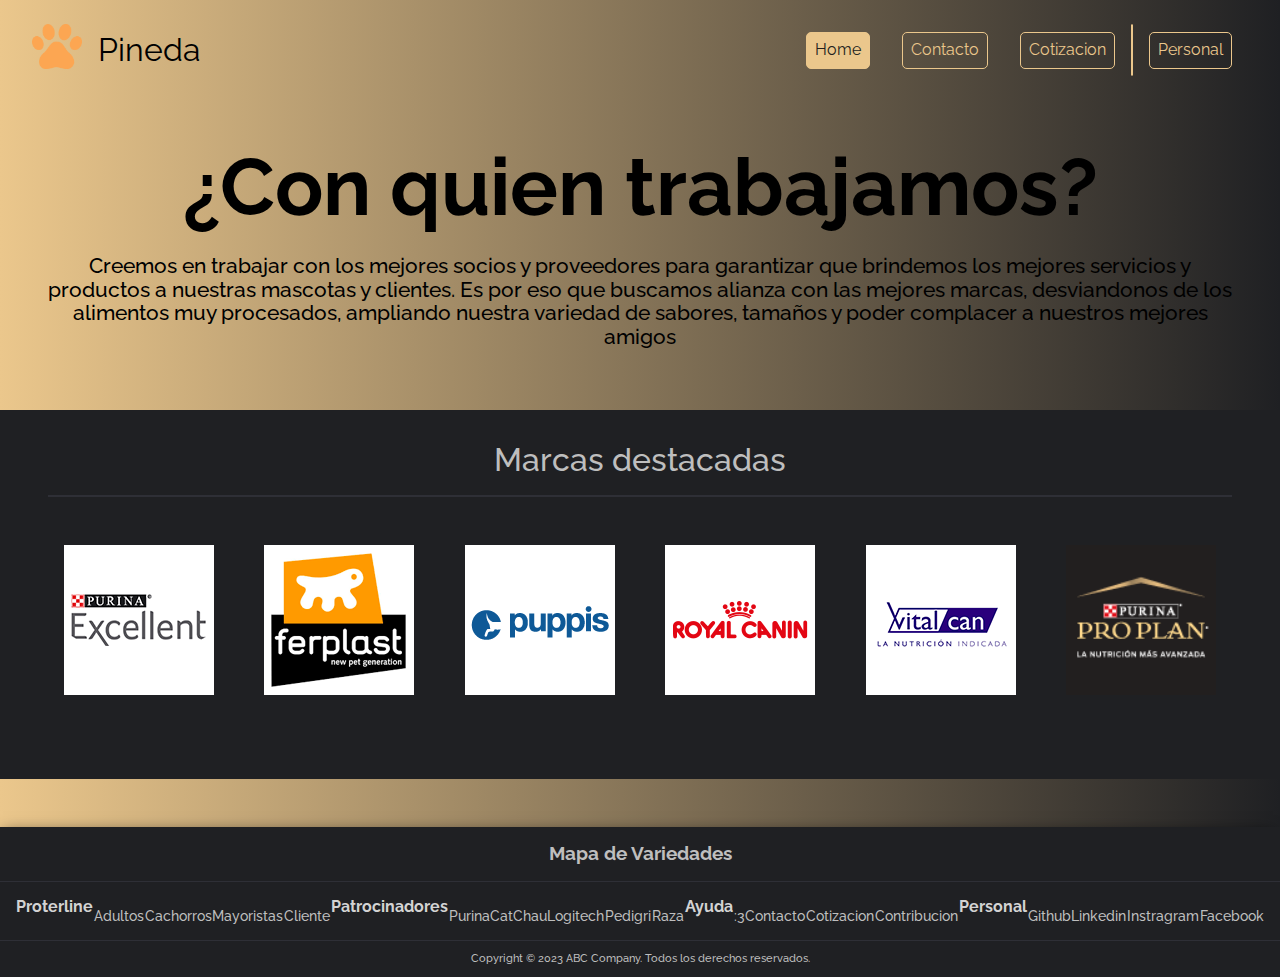
<file: index-con-quien-trabajamos.html>
<!DOCTYPE html>
<html lang="en">
    <head>
        <meta charset="UTF-8">
        <meta http-equiv="X-UA-Compatible" content="IE=edge">
        <meta name="viewport" content="width=device-width, initial-scale=1.0">
        <title>Con quienes trabajamos</title>

        <link rel="shortcut icon" href="img/logo-patita.ico">
        <link rel="stylesheet" href="normalize.css">
        <link rel="stylesheet" href="reset.css">

        <link rel="preconnect" href="https://fonts.googleapis.com">
        <link rel="preconnect" href="https://fonts.gstatic.com" crossorigin>
        <link href="https://fonts.googleapis.com/css2?family=Raleway:wght@300;400;500&family=Roboto:wght@300;400;700&display=swap" rel="stylesheet">

        <link rel="stylesheet" href="body.css">
        <link rel="stylesheet" href="separador.css">

        <link rel="stylesheet" href="css/encabezado/encabezado.css">
        <link rel="stylesheet" href="css/encabezado/encabezado-item.css">
        <link rel="stylesheet" href="css/encabezado/encabezado-link.css">
        <link rel="stylesheet" href="css/encabezado/encabezado-lista.css">
        <link rel="stylesheet" href="css/encabezado/encabezado-logo.css">
        <link rel="stylesheet" href="css/encabezado/encabezado-titulo.css">

        <link rel="stylesheet" href="css/pie/pie.css">
        <link rel="stylesheet" href="css/pie/pie-link.css">
        <link rel="stylesheet" href="css/pie/pie-lista.css">
        <link rel="stylesheet" href="css/pie/pie-titulo.css">
        <link rel="stylesheet" href="css/pie/pie-copy.css">
        <link rel="stylesheet" href="css/pie/pie-copy-desc.css">

        <link rel="stylesheet" href="css/quienTrabajamos/quienTrabajamos.css">
    </head>

    <body class="body">

        <header class="encabezado">
            <nav class="encabezado__nav">
                <a href="index.html"><img src="img/logo-patita.png" alt="Logo FunkoShop" class="encabezado__logo"></a>
                <p class="encabezado__titulo">Pineda</p>
                </nav>
                <nav>
                    <ul class="encabezado__lista">
                        <li class="encabezado__item"><a href="index.html" class="encabezado__linkFocus">Home</a></li>
                        <li class="encabezado__item"><a href="index-contacto.html" class="encabezado__link">Contacto</a></li>
                        <li class="encabezado__item"><a href="index-cotizacion.html" class="encabezado__link">Cotizacion</a></li>
                        <div class="encabezado__itemSeparador"></div>
                        <li class="encabezado__item"><a href="index-personal.html" class="encabezado__link">Personal</a></li>
                    </ul> 
                </nav>
        </header>

        <div class="quienTrabajamos">
            <h1>¿Con quien trabajamos?</h1>
            <p>Creemos en trabajar con los mejores socios y proveedores para 
            garantizar que brindemos los mejores servicios y productos a nuestras mascotas y clientes. 
            Es por eso que buscamos alianza con las mejores marcas, desviandonos de los alimentos muy procesados, 
            ampliando nuestra variedad de sabores, tamaños y poder complacer a nuestros mejores amigos</p>
        </div>

        <div class="marcasContainer">
            <h1 class="marcasTitulo">Marcas destacadas</h1>
            <div class="separadorHome"></div>
            <ul class="marcas">
                <li><img src="img/marcas/Excellent 150x150.png" alt="" class="marcasImg"></li>
                <li><img src="img/marcas/Ferplast 150x150.png" alt="" class="marcasImg"></li>
                <li><img src="img/marcas/puppis-logo-marcas.png" alt="" class="marcasImg"></li>
                <li><img src="img/marcas/Royal Canin 150x150.png" alt="" class="marcasImg"></li>
                <li><img src="img/marcas/VitalCan 150x150.png" alt="" class="marcasImg"></li>
                <li><img src="img/marcas/Web_LogoPurinaPloplan_OUT-1.png" alt="" class="marcasImg" style="width: 150px;"></li>
            </ul>
        </div>

        <footer class="pie">
            <h3 class="pie__titulo">Mapa de Variedades</h3>
                <div class="separador__pie"></div>
            <div class="pie__lista">
                <h4 class="pie__titulo-mapa">Proterline</h4>
                <a href="https://www.youtube.com/watch?v=dQw4w9WgXcQ" class="pie__link" target="_blank">Adultos</a>
                <a href="https://www.youtube.com/watch?v=dQw4w9WgXcQ" class="pie__link" target="_blank">Cachorros</a>
                <a href="https://www.youtube.com/watch?v=dQw4w9WgXcQ" class="pie__link" target="_blank">Mayoristas</a>
                <a href="https://www.youtube.com/watch?v=dQw4w9WgXcQ" class="pie__link" target="_blank">Cliente</a>

                <h4 class="pie__titulo-mapa">Patrocinadores</h4>
                <a href="https://www.youtube.com/watch?v=dQw4w9WgXcQ" class="pie__link" target="_blank">PurinaCatChau</a>
                <a href="https://www.youtube.com/watch?v=dQw4w9WgXcQ" class="pie__link" target="_blank">Logitech</a>
                <a href="https://www.youtube.com/watch?v=dQw4w9WgXcQ" class="pie__link" target="_blank">Pedigri</a>
                <a href="https://www.youtube.com/watch?v=dQw4w9WgXcQ" class="pie__link" target="_blank">Raza</a>

                <h4 class="pie__titulo-mapa">Ayuda</h4>
                <a href="https://www.youtube.com/watch?v=dQw4w9WgXcQ" class="pie__link" target="_blank">:3</a>
                <a href="https://www.youtube.com/watch?v=dQw4w9WgXcQ" class="pie__link" target="_blank">Contacto</a>
                <a href="https://www.youtube.com/watch?v=dQw4w9WgXcQ" class="pie__link" target="_blank">Cotizacion</a>
                <a href="https://www.youtube.com/watch?v=dQw4w9WgXcQ" class="pie__link" target="_blank">Contribucion</a>

                <h4 class="pie__titulo-mapa">Personal</h4>
                <a href="https://www.youtube.com/watch?v=dQw4w9WgXcQ" class="pie__link" target="_blank">Github</a>
                <a href="https://www.youtube.com/watch?v=dQw4w9WgXcQ" class="pie__link" target="_blank">Linkedin</a>
                <a href="https://www.youtube.com/watch?v=dQw4w9WgXcQ" class="pie__link" target="_blank">Instragram</a>
                <a href="https://www.youtube.com/watch?v=dQw4w9WgXcQ" class="pie__link" target="_blank">Facebook</a>
            </div>
            <div class="pie__copy">
                <div class="separador__pie2"></div>
                <p class="pie__copy-desc">Copyright © 2023 ABC Company. Todos los derechos reservados.</p>
            </div>
        </footer>
    </body>
</html>
</file>
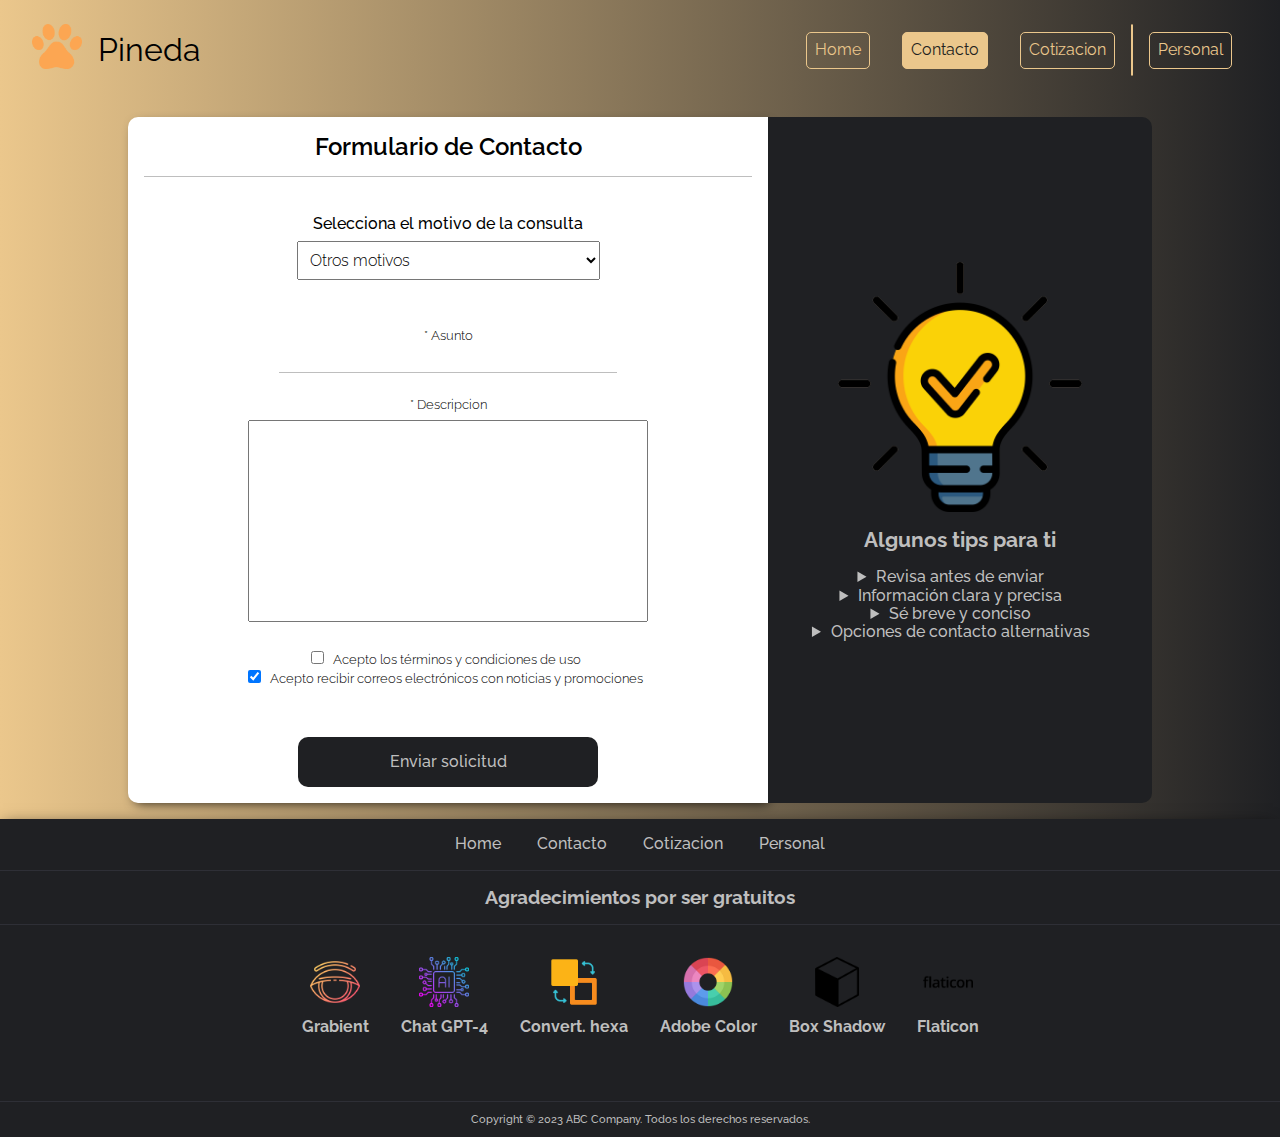
<file: index-contacto.html>
<!DOCTYPE html>
<html lang="en">
    <head>
        <meta charset="UTF-8">
        <meta http-equiv="X-UA-Compatible" content="IE=edge">
        <meta name="viewport" content="width=device-width, initial-scale=1.0">
        <link rel="shortcut icon" href="img/logo-patita.ico">
        <title>Veterinaria - Contacto</title>

        <link rel="stylesheet" href="normalize.css">
        <link rel="stylesheet" href="reset.css">

        <link rel="preconnect" href="https://fonts.googleapis.com">
        <link rel="preconnect" href="https://fonts.gstatic.com" crossorigin>
        <link href="https://fonts.googleapis.com/css2?family=Raleway:wght@300;400;500&family=Roboto:wght@300;400;700&display=swap" rel="stylesheet">

        <link rel="stylesheet" href="body.css">
        <link rel="stylesheet" href="separador.css">

        <link rel="stylesheet" href="css/encabezado/encabezado.css">
        <link rel="stylesheet" href="css/encabezado/encabezado-item.css">
        <link rel="stylesheet" href="css/encabezado/encabezado-link.css">
        <link rel="stylesheet" href="css/encabezado/encabezado-lista.css">
        <link rel="stylesheet" href="css/encabezado/encabezado-logo.css">
        <link rel="stylesheet" href="css/encabezado/encabezado-titulo.css">

        <link rel="stylesheet" href="css/pie/pie.css">
        <link rel="stylesheet" href="css/pie/pie-link.css">
        <link rel="stylesheet" href="css/pie/pie-lista.css">
        <link rel="stylesheet" href="css/pie/pie-titulo.css">
        <link rel="stylesheet" href="css/pie/pie-copy.css">
        <link rel="stylesheet" href="css/pie/pie-copy-desc.css">

        <link rel="stylesheet" href="css/contacto/contacto-container.css">
        <link rel="stylesheet" href="css/contacto/contacto-formulario.css">
        <link rel="stylesheet" href="css/contacto/contacto-titulo.css">
        <link rel="stylesheet" href="css/contacto/fieldset.css">
        <link rel="stylesheet" href="css/contacto/contacto-seleccion.css">
        <link rel="stylesheet" href="css/contacto/contacto-boton.css">
    </head>
    
    <body class="body">
        <header class="encabezado">
            <nav class="encabezado__nav">
                <a href="index.html"><img src="img/logo-patita.png" alt="Logo FunkoShop" class="encabezado__logo"></a>
                <p class="encabezado__titulo">Pineda</p>
                </nav>
                <nav>
                    <ul class="encabezado__lista">
                        <li class="encabezado__item"><a href="index.html" class="encabezado__link">Home</a></li>
                        <li class="encabezado__item"><a href="index-contacto.html" class="encabezado__linkFocus">Contacto</a></li>
                        <li class="encabezado__item"><a href="index-cotizacion.html" class="encabezado__link">Cotizacion</a></li>
                        <div class="encabezado__itemSeparador"></div>
                        <li class="encabezado__item"><a href="index-personal.html" class="encabezado__link">Personal</a></li>
                    </ul> 
                </nav>
        </header>

        <div class="contacto__TipsContainer">
            <div class="contactoTips">
                <img src="img/bombilla.png" alt="" width="250px" style="margin: 0 0 1rem 0;">
                <h3 style="font-size: 1.3rem;">Algunos tips para ti</h3>
                <ul class="contactoLista">
                    <li>Revisa antes de enviar</li>
                    <li>Información clara y precisa</li>
                    <li>Sé breve y conciso</li>
                    <li>Opciones de contacto alternativas</li>
                </ul>
            </div>
            <section class="contacto__container">
                <h2 class="contacto__titulo">Formulario de Contacto</h2>
                <div class="separador"></div>
                
                <form action="registroCompletado.HTML" class="contacto__formulario">
                    
                    <fieldset class="fieldset">
                        <h4 class="contacto__titulo2">Selecciona el motivo de la consulta</h4>
                        <select name="contactoSelec" id="contactoSelec" class="contacto__seleccion">
                            <option value="valor0">Otros motivos</option>
                            <option value="opcion1">Tengo un problema con un producto</option>
                            <option value="opcion2">Facturacion, pago y reembolso</option>
                            <option value="opcion3">Problemas de envío</option>
                            <option value="opcion4">Consultas de garantía</option>
                            <option value="opcion5">Consultas de atención al cliente</option>
                        </select>
                    </fieldset>
    
                    <fieldset class="fieldset">
                        <div class="input__container">
                            <h5 class="contacto__titulo3">* Asunto</h5>
                            <input type="text" class="input" placeholder="" required>
                            <label for="" class="input__label"></label>
                        </div>
    
                        <div class="input__container">
                            <h5 class="contacto__titulo3">* Descripcion</h5>
                            <textarea name="Desctxt" id="Desctxt" cols="49" rows="10" class="Desctxt" required></textarea>
                        </div>
    
                        <div class="input__container">
                            <input type="checkbox" id="Terms" name="Terms" value="" required>
                            <label for="Terms" class="input__check"> Acepto los términos y condiciones de uso</label><br>
                            <input type="checkbox" id="banana" name="" value="" checked>
                            <label for="banana" class="input__check">Acepto recibir correos electrónicos con noticias y promociones</label><br>
                        </div>
                    </fieldset>
    
                    <button class="contacto__boton">Enviar solicitud</button>
    
                </form>
            </section>
        </div>
        
        <footer class="pie">
            <div class="variedades">
                <a href="index.html" class="pie__titulo">Home</a>
                <a href="index-contacto.html" class="pie__titulo">Contacto</a>
                <a href="index-cotizacion.html" class="pie__titulo">Cotizacion</a>
                <a href="index-personal.html" class="pie__titulo">Personal</a>
            </div>
                <div class="separador__pie"></div>
            
            <div>
                <h3 class="agradecimiento__titulo">Agradecimientos por ser gratuitos</h3>
                <div class="separador__pie"></div>
                <ul class="agradecimiento__iconos">
                    <li>
                        <a href="https://www.grabient.com" class="contenedor__iconos" target="_blank">
                            <img src="img/iconosAgradecimiento/blurred.png" alt="" style="width: 50px;">
                            <h4 class="titulo__agradecimiento">Grabient</h4>
                            <p></p>  
                        </a>
                        
                    </li>
                    <li>
                        <a href="https://chat.openai.com" class="contenedor__iconos" target="_blank">
                            <img src="img/iconosAgradecimiento/chip.png" alt="" style="width: 50px;">
                            <h4 class="titulo__agradecimiento">Chat GPT-4</h4>
                            <p></p>
                        </a>
                        
                    </li>
                    <li>
                        <a href="https://www.peko-step.com/es/tool/tfcolor.html" class="contenedor__iconos" target="_blank">
                            <img src="img/iconosAgradecimiento/color.png" alt="" style="width: 50px;">
                            <h4 class="titulo__agradecimiento">Convert. hexa</h4>
                            <p></p>
                        </a>
                        
                    </li>
                    <li>
                        <a href="https://color.adobe.com/es/create/color-wheel/" class="contenedor__iconos" target="_blank">
                            <img src="img/iconosAgradecimiento/color-circle.png" alt="" style="width: 50px;">
                            <h4 class="titulo__agradecimiento">Adobe Color</h4>
                            <p></p>
                        </a>
                        
                    </li>
                    <li>
                        <a href="https://cssgenerator.org/box-shadow-css-generator.html" class="contenedor__iconos" target="_blank">
                            <img src="img/iconosAgradecimiento/cube-variant-with-shadow.png" alt="" style="width: 50px;">
                            <h4 class="titulo__agradecimiento">Box Shadow</h4>
                            <p></p>
                        </a>
                        
                    </li> 
                    <li>
                        <a href="https://www.flaticon.es" class="contenedor__iconos" target="_blank">
                            <img src="img/iconosAgradecimiento/flaticon.png" alt="" style="width: 50px;">
                            <h4 class="titulo__agradecimiento">Flaticon</h4>
                            <p></p>
                        </a>
                    </li>
                </ul>
            </div>

            <div class="pie__copy">
                <div class="separador__pie2"></div>
                <p class="pie__copy-desc">Copyright © 2023 ABC Company. Todos los derechos reservados.</p>
            </div>
        </footer>
    </body>
</html>
</file>
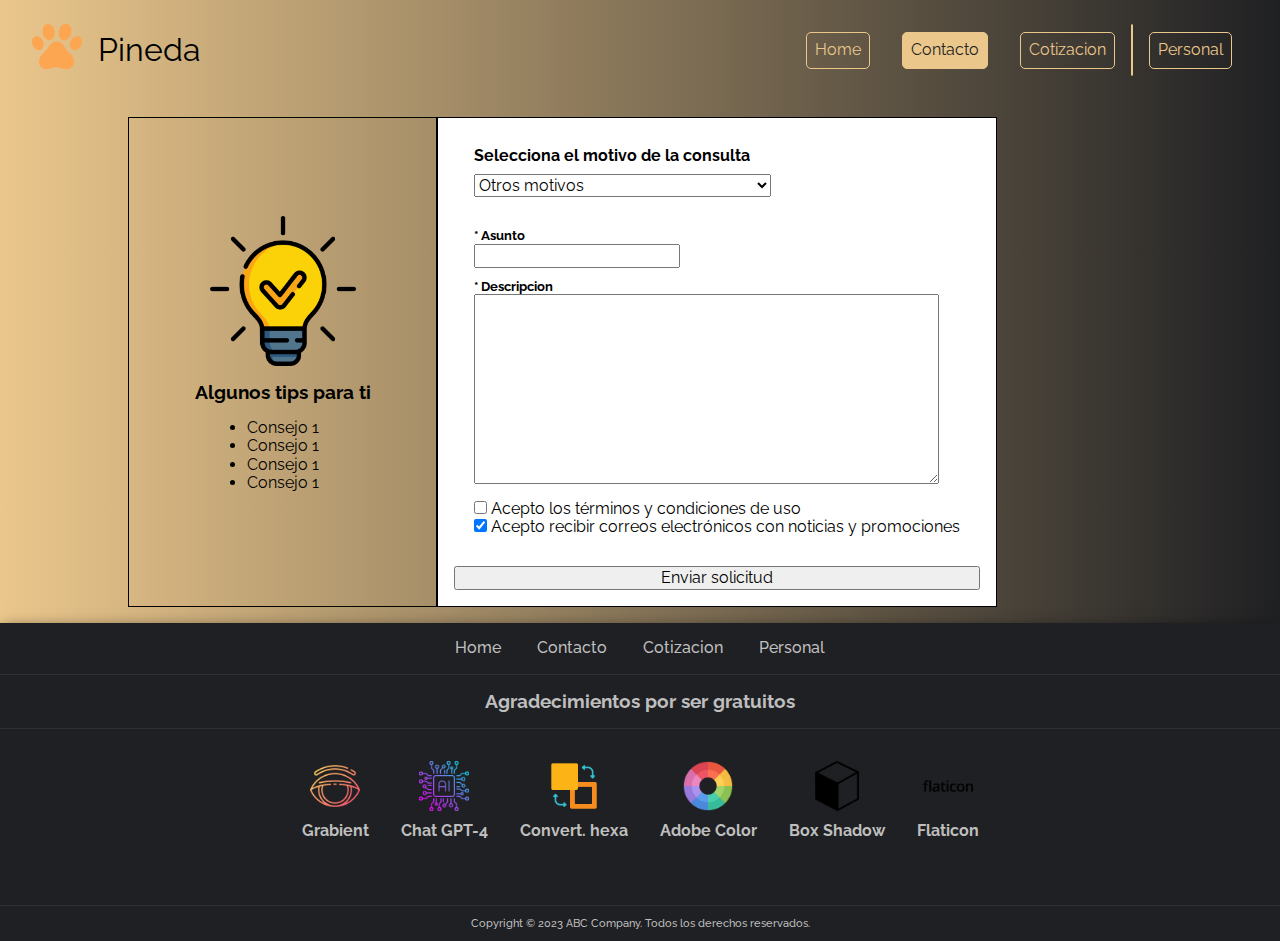
<file: index-contactoMejora.html>
<!DOCTYPE html>
<html lang="en">
    <head>
        <meta charset="UTF-8">
        <meta http-equiv="X-UA-Compatible" content="IE=edge">
        <meta name="viewport" content="width=device-width, initial-scale=1.0">
        <link rel="shortcut icon" href="img/logo-patita.ico">
        <title>Formulario de Contacto Mejora</title>
        
        <link rel="stylesheet" href="normalize.css">
        <link rel="stylesheet" href="reset.css">

        <link rel="preconnect" href="https://fonts.googleapis.com">
        <link rel="preconnect" href="https://fonts.gstatic.com" crossorigin>
        <link href="https://fonts.googleapis.com/css2?family=Raleway:wght@300;400;500&family=Roboto:wght@300;400;700&display=swap" rel="stylesheet">

        <link rel="stylesheet" href="body.css">
        <link rel="stylesheet" href="separador.css">

        <link rel="stylesheet" href="css/encabezado/encabezado.css">
        <link rel="stylesheet" href="css/encabezado/encabezado-item.css">
        <link rel="stylesheet" href="css/encabezado/encabezado-link.css">
        <link rel="stylesheet" href="css/encabezado/encabezado-lista.css">
        <link rel="stylesheet" href="css/encabezado/encabezado-logo.css">
        <link rel="stylesheet" href="css/encabezado/encabezado-titulo.css">

        <link rel="stylesheet" href="css/pie/pie.css">
        <link rel="stylesheet" href="css/pie/pie-link.css">
        <link rel="stylesheet" href="css/pie/pie-lista.css">
        <link rel="stylesheet" href="css/pie/pie-titulo.css">
        <link rel="stylesheet" href="css/pie/pie-copy.css">
        <link rel="stylesheet" href="css/pie/pie-copy-desc.css">

        <link rel="stylesheet" href="css/contacto/mejora-contacto.css">
    </head>
    
    <body class="body">
        <header class="encabezado">
            <nav class="encabezado__nav">
                <a href="index.html"><img src="img/logo-patita.png" alt="Logo FunkoShop" class="encabezado__logo"></a>
                <p class="encabezado__titulo">Pineda</p>
                </nav>
                <nav>
                    <ul class="encabezado__lista">
                        <li class="encabezado__item"><a href="index.html" class="encabezado__link">Home</a></li>
                        <li class="encabezado__item"><a href="index-contacto.html" class="encabezado__linkFocus">Contacto</a></li>
                        <li class="encabezado__item"><a href="index-cotizacion.html" class="encabezado__link">Cotizacion</a></li>
                        <div class="encabezado__itemSeparador"></div>
                        <li class="encabezado__item"><a href="index-personal.html" class="encabezado__link">Personal</a></li>
                    </ul> 
                </nav>
        </header>

        <section class="contactoContainer">
            <div class="contactoTips">
                <img src="img/bombilla.png" alt="" width="150px" style="margin: 0 0 1rem 0;">
                <h3>Algunos tips para ti</h3>
                <ul class="contactoLista">
                    <li>Consejo 1</li>
                    <li>Consejo 1</li>
                    <li>Consejo 1</li>
                    <li>Consejo 1</li>
                </ul>
            </div>
            <form action="registroCompletado.HTML" class="contacto__formulario">
                
                <fieldset class="fieldset">
                    <h4 class="contacto__titulo2">Selecciona el motivo de la consulta</h4>
                    <select name="contactoSelec" id="contactoSelec" class="contacto__seleccion">
                        <option value="valor0">Otros motivos</option>
                        <option value="opcion1">Tengo un problema con un producto</option>
                        <option value="opcion2">Facturacion, pago y reembolso</option>
                        <option value="opcion3">Problemas de envío</option>
                        <option value="opcion4">Consultas de garantía</option>
                        <option value="opcion5">Consultas de atención al cliente</option>
                    </select>
                </fieldset>

                <fieldset class="fieldset">
                    <div class="input__container">
                        <h5 class="contacto__titulo3">* Asunto</h5>
                        <input type="text" class="input" placeholder="" required>
                        <label for="" class="input__label"></label>
                    </div>

                    <div class="input__container">
                        <h5 class="contacto__titulo3">* Descripcion</h5>
                        <textarea name="Desctxt" id="Desctxt" cols="49" rows="10" class="Desctxt" required></textarea>
                    </div>

                    <div class="input__container">
                        <input type="checkbox" id="Terms" name="Terms" value="" required>
                        <label for="Terms" class="input__check"> Acepto los términos y condiciones de uso</label><br>
                        <input type="checkbox" id="banana" name="" value="" checked>
                        <label for="banana" class="input__check">Acepto recibir correos electrónicos con noticias y promociones</label><br>
                    </div>
                </fieldset>

                <button class="contacto__boton">Enviar solicitud</button>

            </form>
        </section>

        <footer class="pie">
            <div class="variedades">
                <a href="index.html" class="pie__titulo">Home</a>
                <a href="index-contacto.html" class="pie__titulo">Contacto</a>
                <a href="index-cotizacion.html" class="pie__titulo">Cotizacion</a>
                <a href="index-personal.html" class="pie__titulo">Personal</a>
            </div>
                <div class="separador__pie"></div>
            
            <div>
                <h3 class="agradecimiento__titulo">Agradecimientos por ser gratuitos</h3>
                <div class="separador__pie"></div>
                <ul class="agradecimiento__iconos">
                    <li>
                        <a href="https://www.grabient.com" class="contenedor__iconos" target="_blank">
                            <img src="img/iconosAgradecimiento/blurred.png" alt="" style="width: 50px;">
                            <h4 class="titulo__agradecimiento">Grabient</h4>
                            <p></p>  
                        </a>
                        
                    </li>
                    <li>
                        <a href="https://chat.openai.com" class="contenedor__iconos" target="_blank">
                            <img src="img/iconosAgradecimiento/chip.png" alt="" style="width: 50px;">
                            <h4 class="titulo__agradecimiento">Chat GPT-4</h4>
                            <p></p>
                        </a>
                        
                    </li>
                    <li>
                        <a href="https://www.peko-step.com/es/tool/tfcolor.html" class="contenedor__iconos" target="_blank">
                            <img src="img/iconosAgradecimiento/color.png" alt="" style="width: 50px;">
                            <h4 class="titulo__agradecimiento">Convert. hexa</h4>
                            <p></p>
                        </a>
                        
                    </li>
                    <li>
                        <a href="https://color.adobe.com/es/create/color-wheel/" class="contenedor__iconos" target="_blank">
                            <img src="img/iconosAgradecimiento/color-circle.png" alt="" style="width: 50px;">
                            <h4 class="titulo__agradecimiento">Adobe Color</h4>
                            <p></p>
                        </a>
                        
                    </li>
                    <li>
                        <a href="https://cssgenerator.org/box-shadow-css-generator.html" class="contenedor__iconos" target="_blank">
                            <img src="img/iconosAgradecimiento/cube-variant-with-shadow.png" alt="" style="width: 50px;">
                            <h4 class="titulo__agradecimiento">Box Shadow</h4>
                            <p></p>
                        </a>
                        
                    </li> 
                    <li>
                        <a href="https://www.flaticon.es" class="contenedor__iconos" target="_blank">
                            <img src="img/iconosAgradecimiento/flaticon.png" alt="" style="width: 50px;">
                            <h4 class="titulo__agradecimiento">Flaticon</h4>
                            <p></p>
                        </a>
                    </li>
                </ul>
            </div>

            <div class="pie__copy">
                <div class="separador__pie2"></div>
                <p class="pie__copy-desc">Copyright © 2023 ABC Company. Todos los derechos reservados.</p>
            </div>
        </footer>
    </body>
</html>
</file>
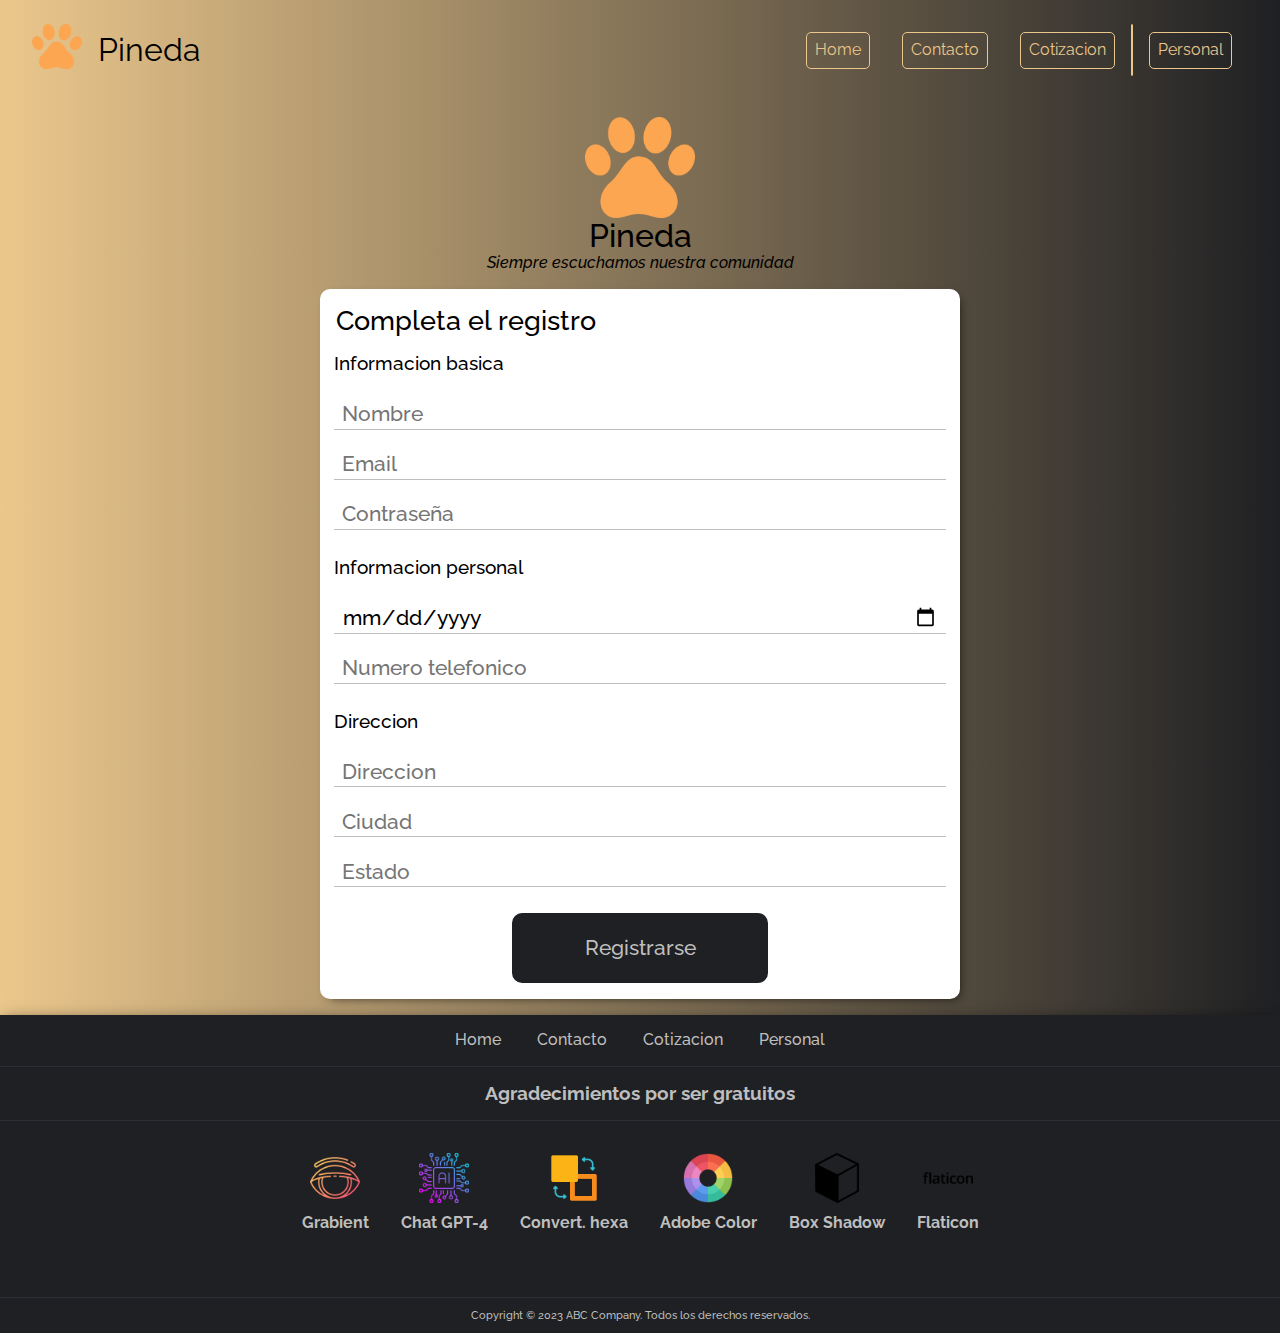
<file: index-formRegistro.html>
<!DOCTYPE html>
<html lang="es">
    <head>
        <meta charset="UTF-8">
        <meta http-equiv="X-UA-Compatible" content="IE=edge">
        <meta name="viewport" content="width=device-width, initial-scale=1.0">
        <link rel="shortcut icon" href="img/logo-patita.ico">
        <title>Veterinaria - Formulario de registro</title>

        <link rel="stylesheet" href="normalize.css">
        <link rel="stylesheet" href="reset.css">

        <link rel="preconnect" href="https://fonts.googleapis.com">
        <link rel="preconnect" href="https://fonts.gstatic.com" crossorigin>
        <link href="https://fonts.googleapis.com/css2?family=Raleway:wght@300;400;500&family=Roboto:wght@300;400;700&display=swap" rel="stylesheet">

        <link rel="stylesheet" href="body.css">
        <link rel="stylesheet" href="background.css">
        <link rel="stylesheet" href="separador.css">

        <link rel="stylesheet" href="css/encabezado/encabezado.css">
        <link rel="stylesheet" href="css/encabezado/encabezado-item.css">
        <link rel="stylesheet" href="css/encabezado/encabezado-link.css">
        <link rel="stylesheet" href="css/encabezado/encabezado-lista.css">
        <link rel="stylesheet" href="css/encabezado/encabezado-logo.css">
        <link rel="stylesheet" href="css/encabezado/encabezado-titulo.css">

        <link rel="stylesheet" href="css/pie/pie.css">
        <link rel="stylesheet" href="css/pie/pie-link.css">
        <link rel="stylesheet" href="css/pie/pie-lista.css">
        <link rel="stylesheet" href="css/pie/pie-titulo.css">
        <link rel="stylesheet" href="css/pie/pie-copy.css">
        <link rel="stylesheet" href="css/pie/pie-copy-desc.css">

        <link rel="stylesheet" href="css/formulario/formulario-eslogan.css">
        <link rel="stylesheet" href="css/formulario/formulario-logo.css">
        <link rel="stylesheet" href="css/formulario/formulario.css">
        <link rel="stylesheet" href="css/formulario/formulario-container.css">
        <link rel="stylesheet" href="css/formulario/formulario-titulo.css">
        <link rel="stylesheet" href="css/formulario/input-container.css">
        <link rel="stylesheet" href="css/formulario/formulario-boton.css">
    </head>

    <body class="body">
        <header class="encabezado">
            <nav class="encabezado__nav">
                <a href="index.html"><img src="img/logo-patita.png" alt="Logo FunkoShop" class="encabezado__logo"></a>
                <p class="encabezado__titulo">Pineda</p>
                </nav>
                <nav>
                    <ul class="encabezado__lista">
                        <li class="encabezado__item"><a href="index.html" class="encabezado__link">Home</a></li>
                        <li class="encabezado__item"><a href="index-contacto.html" class="encabezado__link">Contacto</a></li>
                        <li class="encabezado__item"><a href="#" class="encabezado__link">Cotizacion</a></li>
                        <div class="encabezado__itemSeparador"></div>
                        <li class="encabezado__item"><a href="index-personal.html" class="encabezado__link">Personal</a></li>
                    </ul> 
                </nav>
        </header>

        <section class="formulario">
            <nav class="formulario__eslogan">
                <img src="img/logo-patita.png" alt="Logo de Pineda" class="formulario__logo">
                <h1 class="formulario__eslogan-titulo">Pineda</h1> 
                <h4 class="formulario__eslogan-titulo2">Siempre escuchamos nuestra comunidad</h4>
            </nav>

            <form action="registroCompletado.HTML" class="formulario__container">
                <h2 class="formulario__titulo1">Completa el registro</h2>
                
                <fieldset class="fieldset">
                    <legend class="formulario__titulo2">Informacion basica</legend>
                    <div class="input__container">
                        <input type="text" name="name" id="name" class="input" placeholder="Nombre" required>
                        <label for="name" class="input-label"></label>
                    </div>
                    
                    <div class="input__container">
                        <input type="email" name="email" id="email" class="input" placeholder="Email" required>
                        <label for="email" class="input-label"></label>
                    </div>
                    
                    <div class="input__container">
                        <input type="password" name="password" id="password" class="input" placeholder="Contraseña" required>
                        <label for="password" class="input-label"></label>
                    </div>
                    <div class="espacio"></div>
                </fieldset>

                <fieldset class="fieldset">
                    <legend class="formulario__titulo2">Informacion personal</legend>
                    <div class="input__container">
                        <input type="date" name="fecha-de-nacimiento" id="fecha-de-nacimiento" class="input" placeholder="Fecha de nacimiento" required>
                        <label for="fecha-de-nacimiento" class="input-label"></label>
                    </div>
                    
                    <div class="input__container">
                        <input type="text" name="" id="numero-telefonico" class="input" placeholder="Numero telefonico" required>
                        <label for="numero-telefonico" class="input-label"></label>
                    </div>
                    <div class="espacio"></div>
                </fieldset>

                <fieldset class="fieldset">
                    <legend class="formulario__titulo2">Direccion</legend>
                    <div class="input__container">
                        <input type="text" name="direccion" id="direccion" class="input" placeholder="Direccion" required>
                        <label for="direccion" class="input-label"></label>
                    </div>
                    <div class="input__container">
                        <input type="text" name="ciudad" id="ciudad" class="input" placeholder="Ciudad" required>
                        <label for="ciudad" class="input-label"></label>
                    </div>
                    <div class="input__container">
                        <input type="text" name="estado" id="estado" class="input" placeholder="Estado" required>
                        <label for="estado" class="input-label"></label>
                    </div>
                    
                </fieldset>
                <button class="formulario__boton">Registrarse</a>
            </form>
        </section>

        <footer class="pie">
            <div class="variedades">
                <a href="index.html" class="pie__titulo">Home</a>
                <a href="index-contacto.html" class="pie__titulo">Contacto</a>
                <a href="index-cotizacion.html" class="pie__titulo">Cotizacion</a>
                <a href="index-personal.html" class="pie__titulo">Personal</a>
            </div>
                <div class="separador__pie"></div>
            
            <div>
                <h3 class="agradecimiento__titulo">Agradecimientos por ser gratuitos</h3>
                <div class="separador__pie"></div>
                <ul class="agradecimiento__iconos">
                    <li>
                        <a href="https://www.grabient.com" class="contenedor__iconos" target="_blank">
                            <img src="img/iconosAgradecimiento/blurred.png" alt="" style="width: 50px;">
                            <h4 class="titulo__agradecimiento">Grabient</h4>
                            <p></p>  
                        </a>
                        
                    </li>
                    <li>
                        <a href="https://chat.openai.com" class="contenedor__iconos" target="_blank">
                            <img src="img/iconosAgradecimiento/chip.png" alt="" style="width: 50px;">
                            <h4 class="titulo__agradecimiento">Chat GPT-4</h4>
                            <p></p>
                        </a>
                        
                    </li>
                    <li>
                        <a href="https://www.peko-step.com/es/tool/tfcolor.html" class="contenedor__iconos" target="_blank">
                            <img src="img/iconosAgradecimiento/color.png" alt="" style="width: 50px;">
                            <h4 class="titulo__agradecimiento">Convert. hexa</h4>
                            <p></p>
                        </a>
                        
                    </li>
                    <li>
                        <a href="https://color.adobe.com/es/create/color-wheel/" class="contenedor__iconos" target="_blank">
                            <img src="img/iconosAgradecimiento/color-circle.png" alt="" style="width: 50px;">
                            <h4 class="titulo__agradecimiento">Adobe Color</h4>
                            <p></p>
                        </a>
                        
                    </li>
                    <li>
                        <a href="https://cssgenerator.org/box-shadow-css-generator.html" class="contenedor__iconos" target="_blank">
                            <img src="img/iconosAgradecimiento/cube-variant-with-shadow.png" alt="" style="width: 50px;">
                            <h4 class="titulo__agradecimiento">Box Shadow</h4>
                            <p></p>
                        </a>
                        
                    </li> 
                    <li>
                        <a href="https://www.flaticon.es" class="contenedor__iconos" target="_blank">
                            <img src="img/iconosAgradecimiento/flaticon.png" alt="" style="width: 50px;">
                            <h4 class="titulo__agradecimiento">Flaticon</h4>
                            <p></p>
                        </a>
                    </li>
                </ul>
            </div>

            <div class="pie__copy">
                <div class="separador__pie2"></div>
                <p class="pie__copy-desc">Copyright © 2023 ABC Company. Todos los derechos reservados.</p>
            </div>
        </footer>
    </body>

</html>
</file>
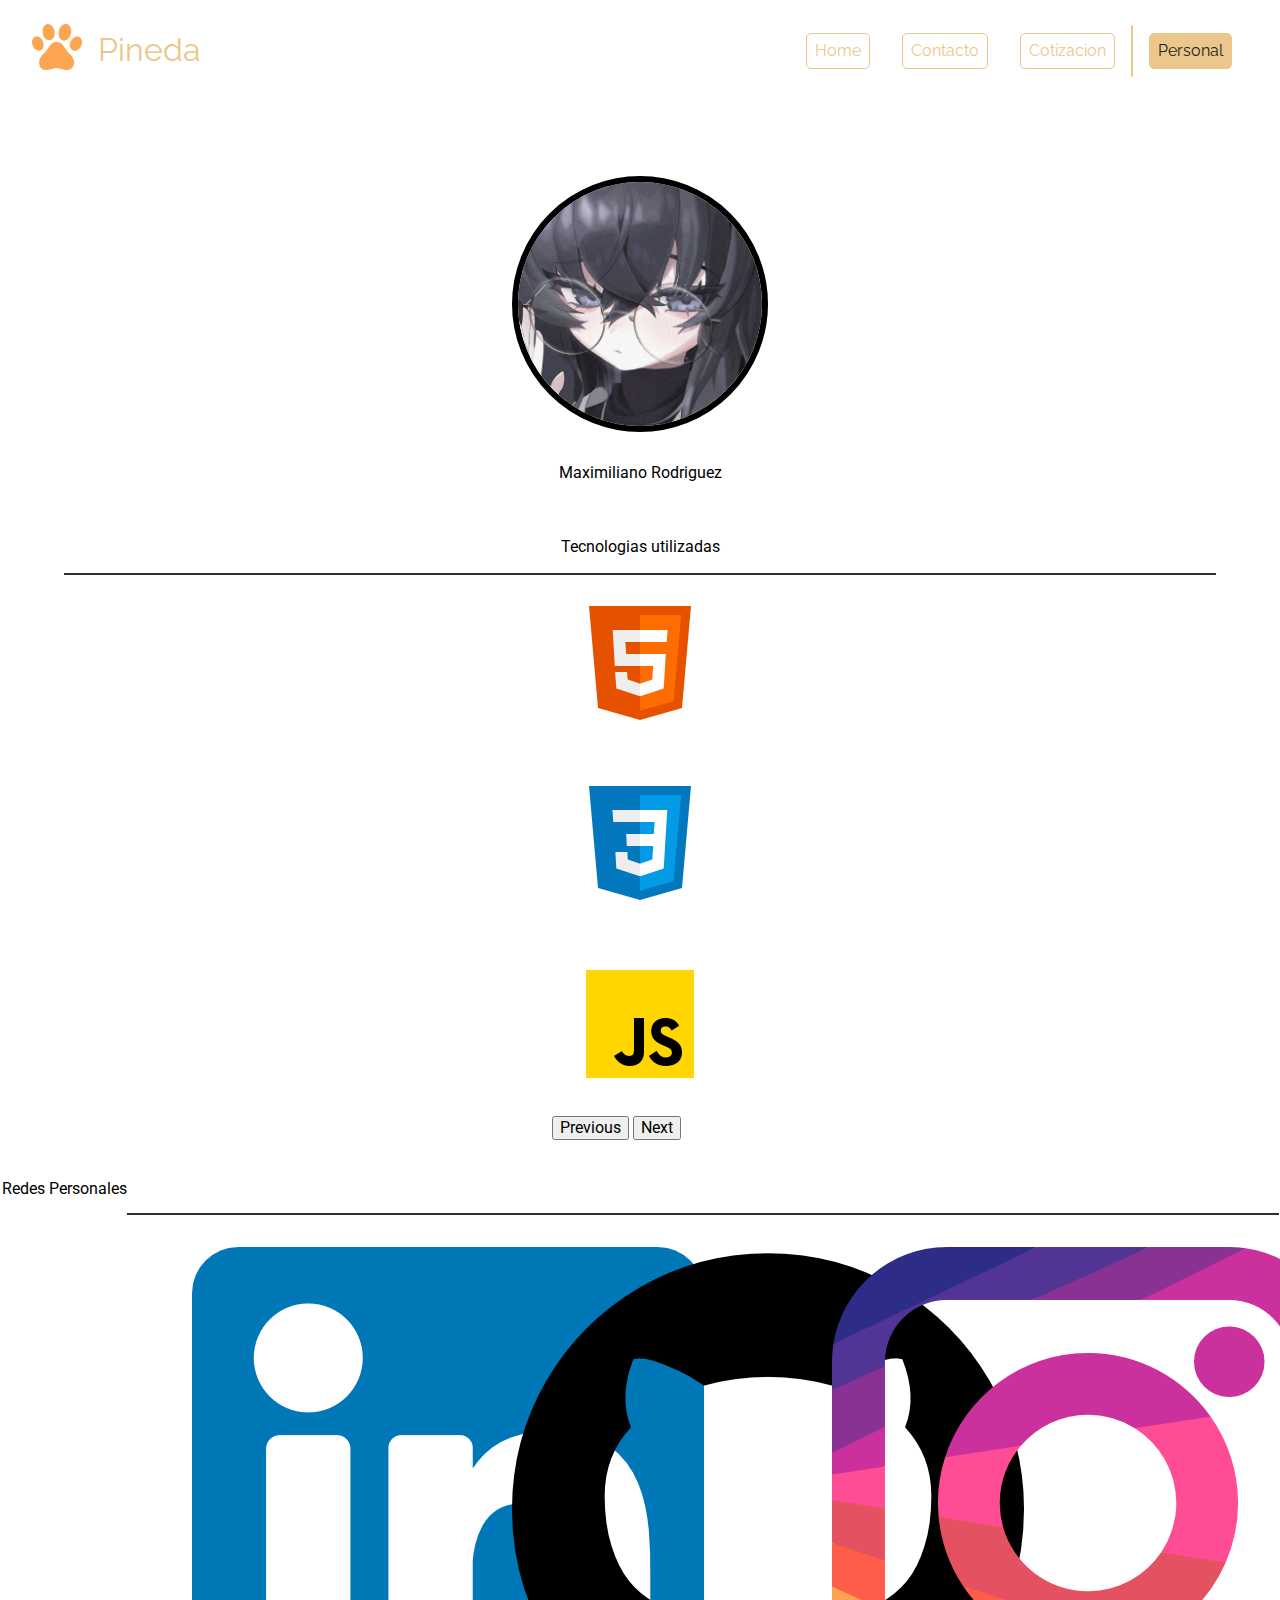
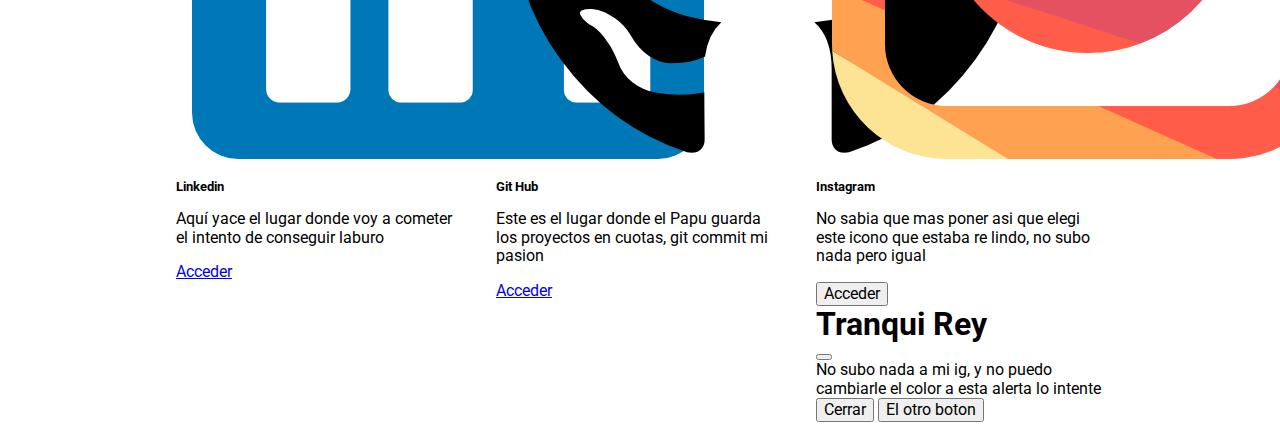
<file: index-personal.html>
<!DOCTYPE html>
<html lang="en">
    <head>
        <meta charset="UTF-8">
        <meta http-equiv="X-UA-Compatible" content="IE=edge">
        <meta name="viewport" content="width=device-width, initial-scale=1.0">
        <title>Trabajo practico integrador - Veterinaria Pineda [Principal]</title>
        <link rel="shortcut icon" href="img/logo-patita.ico">
        <link rel="stylesheet" href="normalize.css">
        <link rel="stylesheet" href="reset.css">

        <link rel="preconnect" href="https://fonts.googleapis.com">
        <link rel="preconnect" href="https://fonts.gstatic.com" crossorigin>
        <link href="https://fonts.googleapis.com/css2?family=Raleway:wght@300;400;500&family=Roboto:wght@300;400;700&display=swap" rel="stylesheet">

        <link rel="stylesheet" href="body.css">
        <link rel="stylesheet" href="separador.css">
        <link rel="stylesheet" href="css/encabezado/Bootrap.css">

        <link rel="stylesheet" href="css/encabezado/encabezado.css">
        <link rel="stylesheet" href="css/encabezado/encabezado-item.css">
        <link rel="stylesheet" href="css/encabezado/encabezado-link.css">
        <link rel="stylesheet" href="css/encabezado/encabezado-lista.css">
        <link rel="stylesheet" href="css/encabezado/encabezado-logo.css">
        <link rel="stylesheet" href="css/encabezado/encabezado-titulo.css">
    
        <link rel="stylesheet" href="css/persona/containerPersonal.css">

        <link href="https://cdn.jsdelivr.net/npm/bootstrap@5.3.0-alpha3/dist/css/bootstrap.min.css" rel="stylesheet" integrity="sha384-KK94CHFLLe+nY2dmCWGMq91rCGa5gtU4mk92HdvYe+M/SXH301p5ILy+dN9+nJOZ" crossorigin="anonymous">
    </head>
    <body style="background-color: var(--bs-dark);"> 
        <header class="encabezado" style="padding: .5rem 0 0 0;">
            <nav class="encabezado__nav">
                <a href="index.html"><img src="img/logo-patita.png" alt="Logo FunkoShop" class="encabezado__logo"></a>
                <p class="encabezado__tituloPersonal">Pineda</p>
                </nav>
                <nav>
                    <ul class="encabezado__lista">
                        <li class="encabezado__item"><a href="index.html" class="encabezado__link">Home</a></li>
                        <li class="encabezado__item"><a href="index-contacto.html" class="encabezado__link">Contacto</a></li>
                        <li class="encabezado__item"><a href="index-cotizacion.html" class="encabezado__link">Cotizacion</a></li>
                        <div class="encabezado__itemSeparador"></div>
                        <li class="encabezado__item"><a href="index-personal.html" class="encabezado__linkFocus">Personal</a></li>
                    </ul> 
                </nav>
        </header>

        <div class="avisoBootstrap container-fluid"> En esta pagina se va a hacer una prueba de Bootstrap</div>

        <div class="container containerPersonal">
                <img src="img/80e43de26f8aa0dca60db84db9cc4105.jpg" alt="Foto de mona china" class="img-fluid imagenPersona">
                <p class="display-5">Maximiliano Rodriguez</p>
        </div>

        <div class="container containerPersonal">
            <p class="h3 personalTitulo">Tecnologias utilizadas</p>
            <div class="separadorPersona"></div>

            <div id="carouselExampleInterval" class="carousel slide" data-bs-ride="carousel">
              <div class="carousel-inner">
                <div class="carousel-item active" data-bs-interval="2000">
                  <img src="img/icons8-html-5-144.png" class="d-block w-100 marginlogo" alt="...">
                </div>
                <div class="carousel-item" data-bs-interval="2000">
                  <img src="img/icons8-css3-144.png" class="d-block w-100 marginlogo" alt="...">
                </div>
                <div class="carousel-item">
                  <img src="img/icons8-javascript-144.png" class="d-block w-100 marginlogo" alt="...">
                </div>
              </div>
              <button class="carousel-control-prev" type="button" data-bs-target="#carouselExampleInterval" data-bs-slide="prev">
                <span class="carousel-control-prev-icon" aria-hidden="true"></span>
                <span class="visually-hidden">Previous</span>
              </button>
              <button class="carousel-control-next" type="button" data-bs-target="#carouselExampleInterval" data-bs-slide="next">
                <span class="carousel-control-next-icon" aria-hidden="true"></span>
                <span class="visually-hidden">Next</span>
              </button>
            </div>
    
        </div>

        <div class="container containerPersonalAside">
          <p class="h3 personalTitulo">Redes Personales</p>
          <div class="separadorPersona"></div>

          <div class="card container" style="width: 18rem; margin: 1rem; background-color: var(--bs-dark); color: var(--bs-dark-border-subtle);">
            <img src="img/174857.png" class="card-img-top" alt="..." style="padding: 1rem;">
            <div class="card-body">
              <h5 class="card-title">Linkedin</h5>
              <p class="card-text">Aquí yace el lugar donde voy a cometer el intento de conseguir laburo</p>
              <a href="https://www.linkedin.com/in/maximiliano-rodriguez-b15419253/" class="btn btn-primary" target="_blank">Acceder</a>
            </div>
          </div>

          <div class="card container" style="width: 18rem; margin: 1rem; background-color: var(--bs-dark); color: var(--bs-dark-border-subtle);">
            <img src="img/25231.png" class="card-img-top" alt="..." style="padding: 1rem;">
            <div class="card-body">
              <h5 class="card-title">Git Hub</h5>
              <p class="card-text">Este es el lugar donde el Papu guarda los proyectos en cuotas, git commit mi pasion</p>
              <a href="https://github.com/rodMaximiliano" class="btn btn-primary" target="_blank">Acceder</a>
            </div>
          </div>

          <div class="card container" style="width: 18rem; margin: 1rem; background-color: var(--bs-dark); color: var(--bs-dark-border-subtle);">
            <img src="img/408758.png" class="card-img-top" alt="..." style="padding: 1rem;">
            <div class="card-body">
              <h5 class="card-title">Instagram</h5>
              <p class="card-text">No sabia que mas poner asi que elegi este icono que estaba re lindo, no subo nada pero igual</p>
              
              <button type="button" class="btn btn-primary" data-bs-toggle="modal" data-bs-target="#exampleModal">
                Acceder
              </button>

              <div class="modal fade" id="exampleModal" tabindex="-1" aria-labelledby="exampleModalLabel" aria-hidden="true">
                <div class="modal-dialog">
                  <div class="modal-content">
                    <div class="modal-header">
                      <h1 class="modal-title fs-5" id="exampleModalLabel">Tranqui Rey</h1>
                      <button type="button" class="btn-close" data-bs-dismiss="modal" aria-label="Close"></button>
                    </div>
                    <div class="modal-body">
                      No subo nada a mi ig, y no puedo cambiarle el color a esta alerta lo intente
                    </div>
                    <div class="modal-footer">
                      <button type="button" class="btn btn-secondary" data-bs-dismiss="modal">Cerrar</button>
                      <button type="button" class="btn btn-primary">El otro boton</button>
                    </div>
                  </div>
                </div>
              </div>
            </div>
          </div>

        </div>

        <script src="https://cdn.jsdelivr.net/npm/bootstrap@5.3.0-alpha3/dist/js/bootstrap.bundle.min.js" integrity="sha384-ENjdO4Dr2bkBIFxQpeoTz1HIcje39Wm4jDKdf19U8gI4ddQ3GYNS7NTKfAdVQSZe" crossorigin="anonymous"></script>
    </body>
</html>
</file>
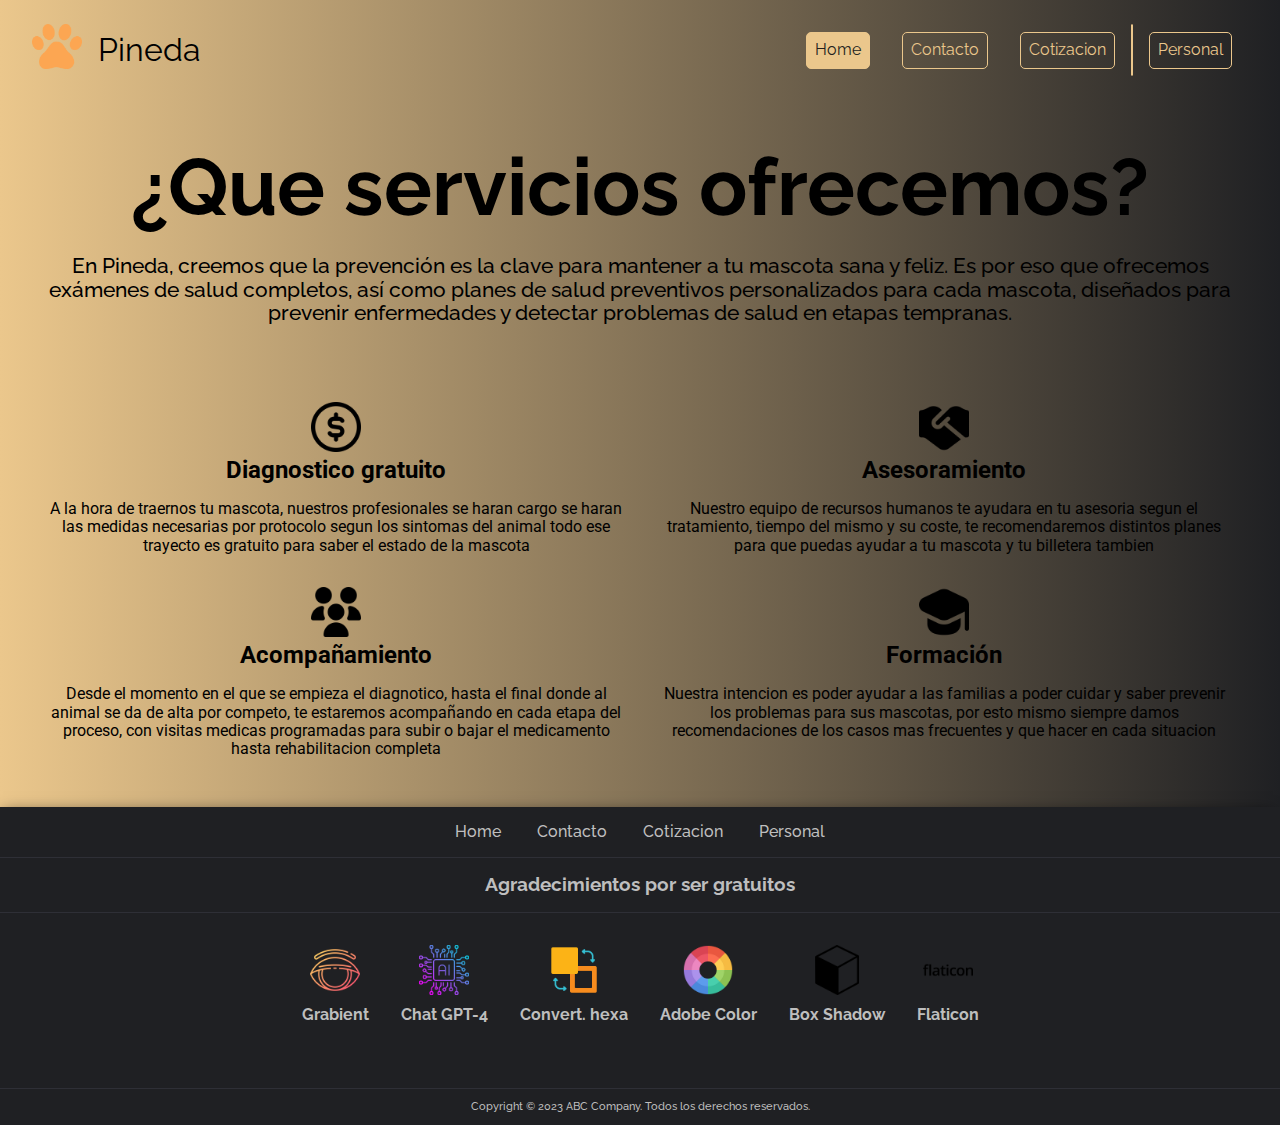
<file: index-que-servicios-ofrecemos.html>
<!DOCTYPE html>
<html lang="en">
    <head>
        <meta charset="UTF-8">
        <meta http-equiv="X-UA-Compatible" content="IE=edge">
        <meta name="viewport" content="width=device-width, initial-scale=1.0">
        <title>Que servicios ofrecemos</title>
 
        <link rel="shortcut icon" href="img/logo-patita.ico">
        <link rel="stylesheet" href="normalize.css">
        <link rel="stylesheet" href="reset.css">

        <link rel="preconnect" href="https://fonts.googleapis.com">
        <link rel="preconnect" href="https://fonts.gstatic.com" crossorigin>
        <link href="https://fonts.googleapis.com/css2?family=Raleway:wght@300;400;500&family=Roboto:wght@300;400;700&display=swap" rel="stylesheet">

        <link rel="stylesheet" href="body.css">
        <link rel="stylesheet" href="separador.css">

        <link rel="stylesheet" href="css/encabezado/encabezado.css">
        <link rel="stylesheet" href="css/encabezado/encabezado-item.css">
        <link rel="stylesheet" href="css/encabezado/encabezado-link.css">
        <link rel="stylesheet" href="css/encabezado/encabezado-lista.css">
        <link rel="stylesheet" href="css/encabezado/encabezado-logo.css">
        <link rel="stylesheet" href="css/encabezado/encabezado-titulo.css">

        <link rel="stylesheet" href="css/pie/pie.css">
        <link rel="stylesheet" href="css/pie/pie-link.css">
        <link rel="stylesheet" href="css/pie/pie-lista.css">
        <link rel="stylesheet" href="css/pie/pie-titulo.css">
        <link rel="stylesheet" href="css/pie/pie-copy.css">
        <link rel="stylesheet" href="css/pie/pie-copy-desc.css">

        <link rel="stylesheet" href="css/queServicios/queServicios.css">
    </head>
    <body class="body">
        <header class="encabezado">
            <nav class="encabezado__nav">
                <a href="index.html"><img src="img/logo-patita.png" alt="Logo FunkoShop" class="encabezado__logo"></a>
                <p class="encabezado__titulo">Pineda</p>
                </nav>
                <nav>
                    <ul class="encabezado__lista">
                        <li class="encabezado__item"><a href="index.html" class="encabezado__linkFocus">Home</a></li>
                        <li class="encabezado__item"><a href="index-contacto.html" class="encabezado__link">Contacto</a></li>
                        <li class="encabezado__item"><a href="index-cotizacion.html" class="encabezado__link">Cotizacion</a></li>
                        <div class="encabezado__itemSeparador"></div>
                        <li class="encabezado__item"><a href="index-personal.html" class="encabezado__link">Personal</a></li>
                    </ul> 
                </nav>
        </header>

        <div class="serviciosOfrecemos">
            <h1>¿Que servicios ofrecemos?</h1>
            <p>En Pineda, creemos que la prevención es la clave para mantener a 
            tu mascota sana y feliz. Es por eso que ofrecemos exámenes de salud completos, así como planes de 
            salud preventivos personalizados para cada mascota, diseñados para prevenir enfermedades y detectar 
            problemas de salud en etapas tempranas.</p>
        </div>

        <nav>
            <ul class="containerServicios">
                <li class="lista">
                    <img src="img/servicio/servicio 2.png" alt="" width="50px">
                    <h2>Diagnostico gratuito</h2>
                    <p>A la hora de traernos tu mascota, nuestros profesionales se haran cargo
                        se haran las medidas necesarias por protocolo segun los sintomas del animal
                        todo ese trayecto es gratuito para saber el estado de la mascota
                    </p>
                </li>
                <li class="lista">
                    <img src="img/servicio/servicio 4.png" alt="" width="50px">
                    <h2>Asesoramiento</h2>
                    <p>Nuestro equipo de recursos humanos te ayudara en tu asesoria segun el tratamiento,
                        tiempo del mismo y su coste, te recomendaremos distintos planes para que puedas ayudar
                        a tu mascota y tu billetera tambien
                    </p>
                </li>
                <li class="lista">
                    <img src="img/servicio/servicio 1.png" alt="" width="50px">
                    <h2>Acompañamiento</h2>
                    <p>Desde el momento en el que se empieza el diagnotico, hasta el final donde al animal se da
                        de alta por competo, te estaremos acompañando en cada etapa del proceso, con visitas medicas
                        programadas para subir o bajar el medicamento hasta rehabilitacion completa
                    </p>
                </li>
                <li class="lista">
                    <img src="img/servicio/servicio 3.png" alt="" width="50px">
                    <h2>Formación</h2>
                    <p>Nuestra intencion es poder ayudar a las familias a poder cuidar y saber prevenir los problemas
                        para sus mascotas, por esto mismo siempre damos recomendaciones de los casos mas frecuentes y 
                        que hacer en cada situacion
                    </p>
                </li>
            </ul>
        </nav>

        <footer class="pie">
            <div class="variedades">
                <a href="index.html" class="pie__titulo">Home</a>
                <a href="index-contacto.html" class="pie__titulo">Contacto</a>
                <a href="index-cotizacion.html" class="pie__titulo">Cotizacion</a>
                <a href="index-personal.html" class="pie__titulo">Personal</a>
            </div>
                <div class="separador__pie"></div>
            
            <div>
                <h3 class="agradecimiento__titulo">Agradecimientos por ser gratuitos</h3>
                <div class="separador__pie"></div>
                <ul class="agradecimiento__iconos">
                    <li>
                        <a href="https://www.grabient.com" class="contenedor__iconos" target="_blank">
                            <img src="img/iconosAgradecimiento/blurred.png" alt="" style="width: 50px;">
                            <h4 class="titulo__agradecimiento">Grabient</h4>
                            <p></p>  
                        </a>
                        
                    </li>
                    <li>
                        <a href="https://chat.openai.com" class="contenedor__iconos" target="_blank">
                            <img src="img/iconosAgradecimiento/chip.png" alt="" style="width: 50px;">
                            <h4 class="titulo__agradecimiento">Chat GPT-4</h4>
                            <p></p>
                        </a>
                        
                    </li>
                    <li>
                        <a href="https://www.peko-step.com/es/tool/tfcolor.html" class="contenedor__iconos" target="_blank">
                            <img src="img/iconosAgradecimiento/color.png" alt="" style="width: 50px;">
                            <h4 class="titulo__agradecimiento">Convert. hexa</h4>
                            <p></p>
                        </a>
                        
                    </li>
                    <li>
                        <a href="https://color.adobe.com/es/create/color-wheel/" class="contenedor__iconos" target="_blank">
                            <img src="img/iconosAgradecimiento/color-circle.png" alt="" style="width: 50px;">
                            <h4 class="titulo__agradecimiento">Adobe Color</h4>
                            <p></p>
                        </a>
                        
                    </li>
                    <li>
                        <a href="https://cssgenerator.org/box-shadow-css-generator.html" class="contenedor__iconos" target="_blank">
                            <img src="img/iconosAgradecimiento/cube-variant-with-shadow.png" alt="" style="width: 50px;">
                            <h4 class="titulo__agradecimiento">Box Shadow</h4>
                            <p></p>
                        </a>
                        
                    </li> 
                    <li>
                        <a href="https://www.flaticon.es" class="contenedor__iconos" target="_blank">
                            <img src="img/iconosAgradecimiento/flaticon.png" alt="" style="width: 50px;">
                            <h4 class="titulo__agradecimiento">Flaticon</h4>
                            <p></p>
                        </a>
                    </li>
                </ul>
            </div>

            <div class="pie__copy">
                <div class="separador__pie2"></div>
                <p class="pie__copy-desc">Copyright © 2023 ABC Company. Todos los derechos reservados.</p>
            </div>
        </footer>
    </body>
</html>
</file>
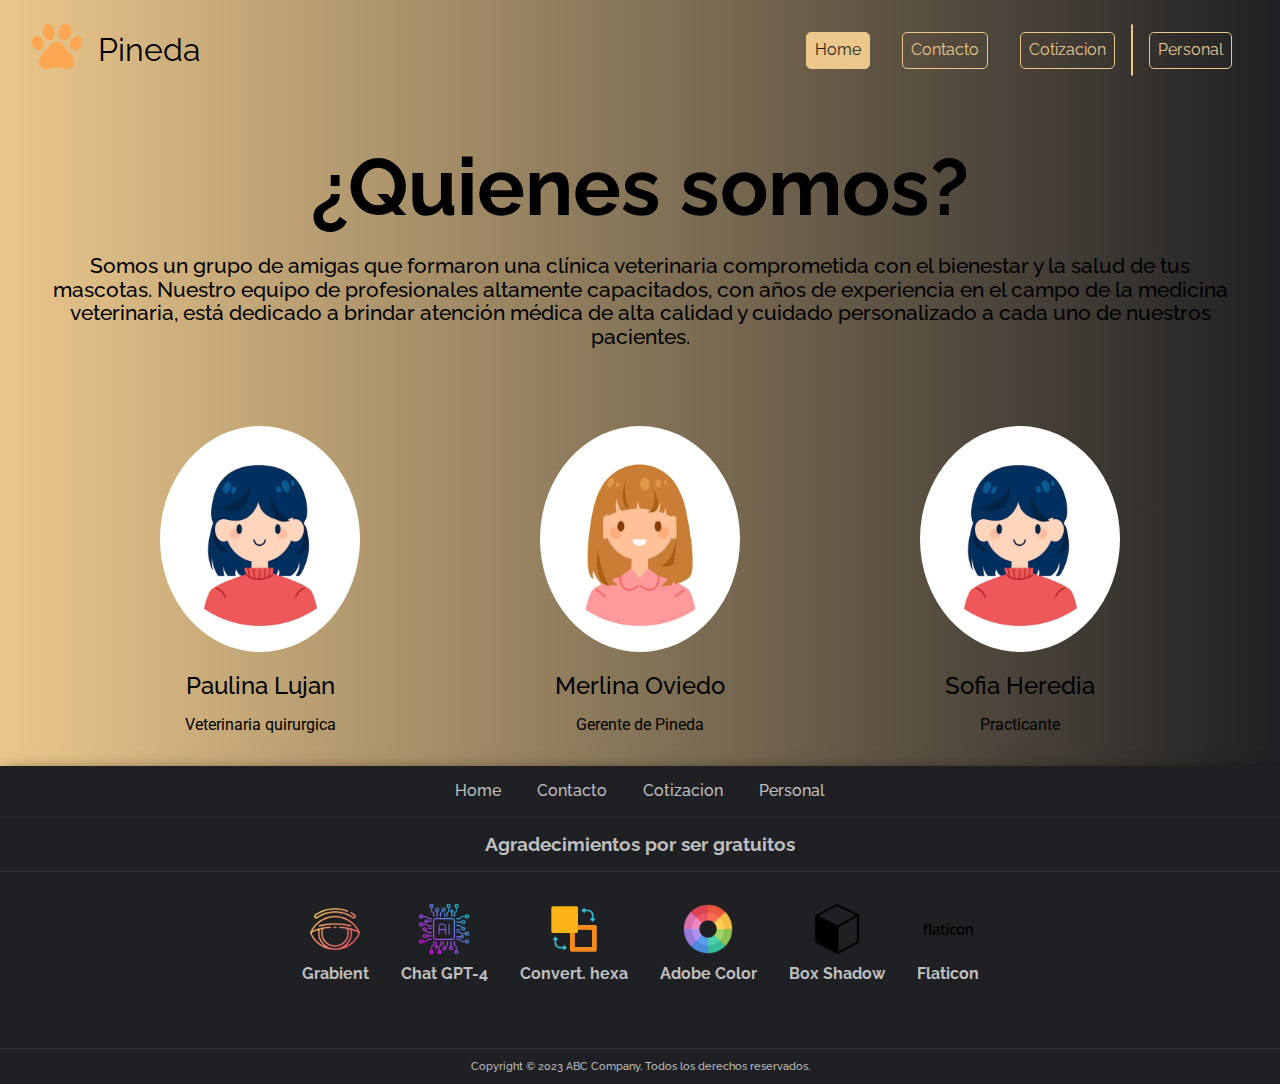
<file: index-quienes-somos.html>
<!DOCTYPE html>
<html lang="en">
    <head>
        <meta charset="UTF-8">
        <meta http-equiv="X-UA-Compatible" content="IE=edge">
        <meta name="viewport" content="width=device-width, initial-scale=1.0">
        <title>Quienes somos</title>
        <link rel="shortcut icon" href="img/logo-patita.ico">
        <link rel="stylesheet" href="normalize.css">
        <link rel="stylesheet" href="reset.css">

        <link rel="preconnect" href="https://fonts.googleapis.com">
        <link rel="preconnect" href="https://fonts.gstatic.com" crossorigin>
        <link href="https://fonts.googleapis.com/css2?family=Raleway:wght@300;400;500&family=Roboto:wght@300;400;700&display=swap" rel="stylesheet">

        <link rel="stylesheet" href="body.css">
        <link rel="stylesheet" href="separador.css">

        <link rel="stylesheet" href="css/encabezado/encabezado.css">
        <link rel="stylesheet" href="css/encabezado/encabezado-item.css">
        <link rel="stylesheet" href="css/encabezado/encabezado-link.css">
        <link rel="stylesheet" href="css/encabezado/encabezado-lista.css">
        <link rel="stylesheet" href="css/encabezado/encabezado-logo.css">
        <link rel="stylesheet" href="css/encabezado/encabezado-titulo.css">

        <link rel="stylesheet" href="css/pie/pie.css">
        <link rel="stylesheet" href="css/pie/pie-link.css">
        <link rel="stylesheet" href="css/pie/pie-lista.css">
        <link rel="stylesheet" href="css/pie/pie-titulo.css">
        <link rel="stylesheet" href="css/pie/pie-copy.css">
        <link rel="stylesheet" href="css/pie/pie-copy-desc.css">

        <link rel="stylesheet" href="css/quienesSomos/quienesSomos.css">
    </head>

    <body class="body">

        <header class="encabezado">
            <nav class="encabezado__nav">
                <a href="index.html"><img src="img/logo-patita.png" alt="Logo FunkoShop" class="encabezado__logo"></a>
                <p class="encabezado__titulo">Pineda</p>
                </nav>
                <nav>
                    <ul class="encabezado__lista">
                        <li class="encabezado__item"><a href="index.html" class="encabezado__linkFocus">Home</a></li>
                        <li class="encabezado__item"><a href="index-contacto.html" class="encabezado__link">Contacto</a></li>
                        <li class="encabezado__item"><a href="index-cotizacion.html" class="encabezado__link">Cotizacion</a></li>
                        <div class="encabezado__itemSeparador"></div>
                        <li class="encabezado__item"><a href="index-personal.html" class="encabezado__link">Personal</a></li>
                    </ul> 
                </nav>
        </header>   
        
        <div class="quienesSomosContainer">
            <div class="quienesSomos">
                <h1>¿Quienes somos?</h1>
                <p>Somos un grupo de amigas que formaron una clínica veterinaria comprometida 
                con el bienestar y la salud de tus mascotas. Nuestro equipo de profesionales altamente 
                capacitados, con años de experiencia en el campo de la medicina veterinaria, está 
                dedicado a brindar atención médica de alta calidad y cuidado personalizado a cada uno 
                de nuestros pacientes.</p>
            </div>
        </div>

        <nav>
            <ul class="quienesSomosPersonas">
                <li>
                    <img src="img/perfil-avatar-ilustraciones-vectoriales-sitio-web-redes-sociales-icono-perfil-usuario_495897-224.avif" alt="">
                    <h2>Paulina Lujan</h2>
                    <p>Veterinaria quirurgica</p>
                </li>
                <li>
                    <img src="img/perfil-avatar-ilustraciones-vectoriales-sitio-web-redes-sociales-icono-perfil-usuario_495897-226.avif" alt="">
                    <h2>Merlina Oviedo</h2>
                    <p>Gerente de Pineda</p>
                </li>
                <li>
                    <img src="img/perfil-avatar-ilustraciones-vectoriales-sitio-web-redes-sociales-icono-perfil-usuario_495897-224.avif" alt="">
                    <h2>Sofia Heredia</h2>
                    <p>Practicante</p>
                </li>
            </ul>
        </nav>
        
        <footer class="pie">
            <div class="variedades">
                <a href="index.html" class="pie__titulo">Home</a>
                <a href="index-contacto.html" class="pie__titulo">Contacto</a>
                <a href="index-cotizacion.html" class="pie__titulo">Cotizacion</a>
                <a href="index-personal.html" class="pie__titulo">Personal</a>
            </div>
                <div class="separador__pie"></div>
            
            <div>
                <h3 class="agradecimiento__titulo">Agradecimientos por ser gratuitos</h3>
                <div class="separador__pie"></div>
                <ul class="agradecimiento__iconos">
                    <li>
                        <a href="https://www.grabient.com" class="contenedor__iconos" target="_blank">
                            <img src="img/iconosAgradecimiento/blurred.png" alt="" style="width: 50px;">
                            <h4 class="titulo__agradecimiento">Grabient</h4>
                            <p></p>  
                        </a>
                        
                    </li>
                    <li>
                        <a href="https://chat.openai.com" class="contenedor__iconos" target="_blank">
                            <img src="img/iconosAgradecimiento/chip.png" alt="" style="width: 50px;">
                            <h4 class="titulo__agradecimiento">Chat GPT-4</h4>
                            <p></p>
                        </a>
                        
                    </li>
                    <li>
                        <a href="https://www.peko-step.com/es/tool/tfcolor.html" class="contenedor__iconos" target="_blank">
                            <img src="img/iconosAgradecimiento/color.png" alt="" style="width: 50px;">
                            <h4 class="titulo__agradecimiento">Convert. hexa</h4>
                            <p></p>
                        </a>
                        
                    </li>
                    <li>
                        <a href="https://color.adobe.com/es/create/color-wheel/" class="contenedor__iconos" target="_blank">
                            <img src="img/iconosAgradecimiento/color-circle.png" alt="" style="width: 50px;">
                            <h4 class="titulo__agradecimiento">Adobe Color</h4>
                            <p></p>
                        </a>
                        
                    </li>
                    <li>
                        <a href="https://cssgenerator.org/box-shadow-css-generator.html" class="contenedor__iconos" target="_blank">
                            <img src="img/iconosAgradecimiento/cube-variant-with-shadow.png" alt="" style="width: 50px;">
                            <h4 class="titulo__agradecimiento">Box Shadow</h4>
                            <p></p>
                        </a>
                        
                    </li> 
                    <li>
                        <a href="https://www.flaticon.es" class="contenedor__iconos" target="_blank">
                            <img src="img/iconosAgradecimiento/flaticon.png" alt="" style="width: 50px;">
                            <h4 class="titulo__agradecimiento">Flaticon</h4>
                            <p></p>
                        </a>
                    </li>
                </ul>
            </div>

            <div class="pie__copy">
                <div class="separador__pie2"></div>
                <p class="pie__copy-desc">Copyright © 2023 ABC Company. Todos los derechos reservados.</p>
            </div>
        </footer>
    </body>
</html>
</file>
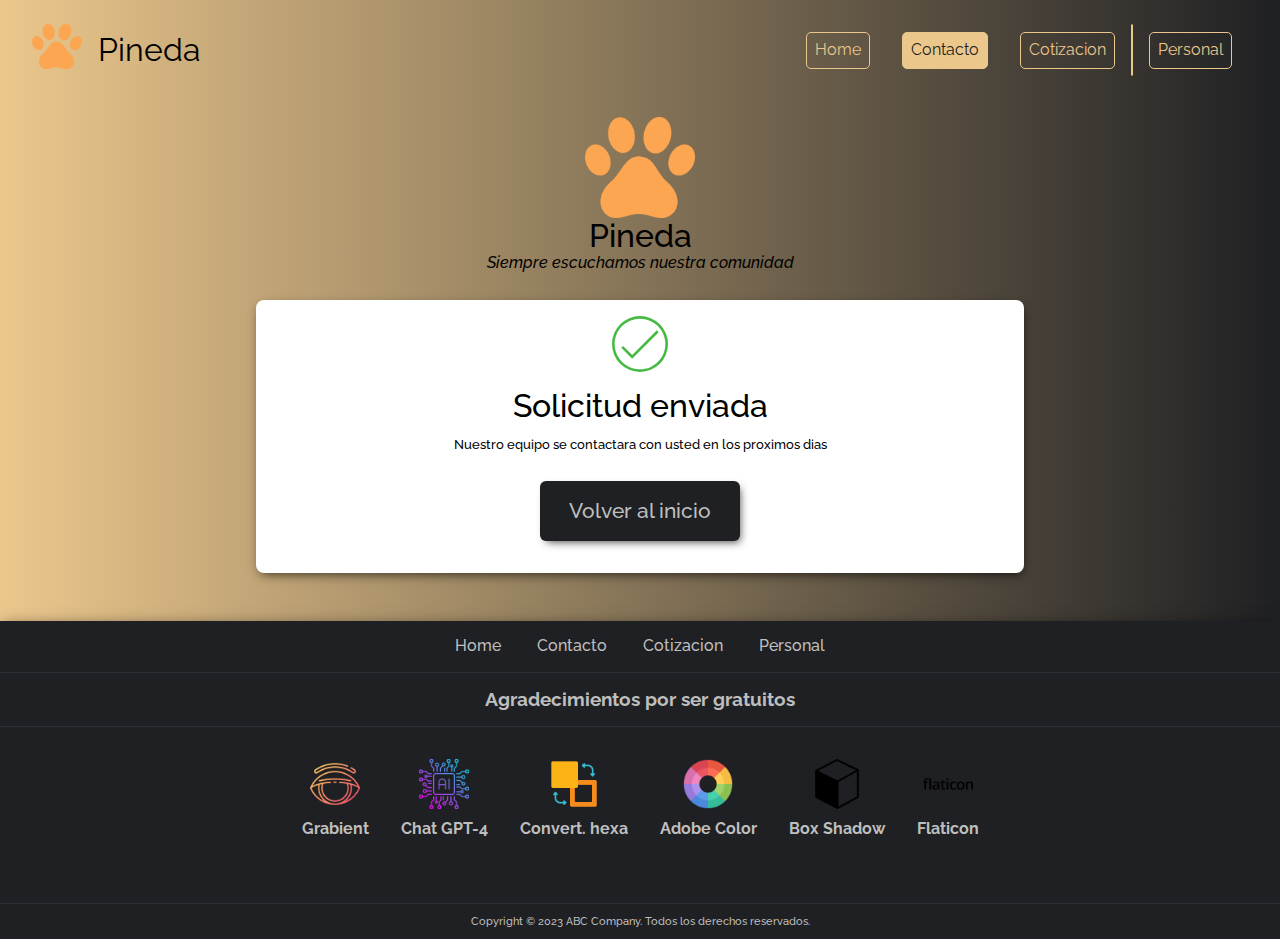
<file: registroCompletado.HTML>
<!DOCTYPE html>
<html lang="en">
    <head>
        <meta charset="UTF-8">
        <meta http-equiv="X-UA-Compatible" content="IE=edge">
        <meta name="viewport" content="width=device-width, initial-scale=1.0">
        <link rel="shortcut icon" href="img/logo-patita.ico">
        <title>Registro completado</title>

        <link rel="stylesheet" href="normalize.css">
        <link rel="stylesheet" href="reset.css">

        <link rel="preconnect" href="https://fonts.googleapis.com">
        <link rel="preconnect" href="https://fonts.gstatic.com" crossorigin>
        <link href="https://fonts.googleapis.com/css2?family=Raleway:wght@300;400;500&family=Roboto:wght@300;400;700&display=swap" rel="stylesheet">
        
        <link rel="stylesheet" href="body.css">
        <link rel="stylesheet" href="separador.css">

        <link rel="stylesheet" href="css/encabezado/encabezado.css">
        <link rel="stylesheet" href="css/encabezado/encabezado-item.css">
        <link rel="stylesheet" href="css/encabezado/encabezado-link.css">
        <link rel="stylesheet" href="css/encabezado/encabezado-lista.css">
        <link rel="stylesheet" href="css/encabezado/encabezado-logo.css">
        <link rel="stylesheet" href="css/encabezado/encabezado-titulo.css">

        <link rel="stylesheet" href="css/pie/pie.css">
        <link rel="stylesheet" href="css/pie/pie-link.css">
        <link rel="stylesheet" href="css/pie/pie-lista.css">
        <link rel="stylesheet" href="css/pie/pie-titulo.css">
        <link rel="stylesheet" href="css/pie/pie-copy.css">
        <link rel="stylesheet" href="css/pie/pie-copy-desc.css">

        <link rel="stylesheet" href="css/formulario/formulario-eslogan.css">
        <link rel="stylesheet" href="css/formulario/formulario-logo.css">
        <link rel="stylesheet" href="css/formulario/formulario-titulo.css">
        
        <link rel="stylesheet" href="css/registro/registro-container.css">
        <link rel="stylesheet" href="css/registro/registro.css">
        <link rel="stylesheet" href="css/registro/registro-logo.css">
        <link rel="stylesheet" href="css/registro/registro-titulo.css">
        <link rel="stylesheet" href="css/registro/registro-boton.css">
        <link rel="stylesheet" href="css/registro/registro-desc.css">
        <link rel="stylesheet" href="css/registro/registro-link.css">
        
    </head>

    <body class="body">
        <header class="encabezado">
            <nav class="encabezado__nav">
                <a href="index.html"><img src="img/logo-patita.png" alt="Logo FunkoShop" class="encabezado__logo"></a>
                <p class="encabezado__titulo">Pineda</p>
                </nav>
                <ul class="encabezado__lista">
                    <li class="encabezado__item"><a href="index.html" class="encabezado__link">Home</a></li>
                    <li class="encabezado__item"><a href="index-contacto.html" class="encabezado__linkFocus">Contacto</a></li>
                    <li class="encabezado__item"><a href="index-cotizacion.html" class="encabezado__link">Cotizacion</a></li>
                    <div class="encabezado__itemSeparador"></div>
                    <li class="encabezado__item"><a href="index-personal.html" class="encabezado__link">Personal</a></li>
                </ul> 
        </header>

        <div class="registro__container">
            <nav class="formulario__eslogan">
                <img src="img/logo-patita.png" alt="Logo de Pineda" class="formulario__logo">
                <h1 class="formulario__eslogan-titulo">Pineda</h1> 
                <h4 class="formulario__eslogan-titulo2">Siempre escuchamos nuestra comunidad</h4>
            </nav>
            <section class="registro">
                <img src="img/checkmark.svg" alt="Imagen de check" class="registro__logo">
                <h1 class="registro__titulo">Solicitud enviada</h1>
                <p class="registro__desc">Nuestro equipo se contactara con usted en los proximos dias</p>
                <a href="index.html" class="registro__link"><button class="registro__boton">Volver al inicio</button></a>
            </section>
        </div>

        <footer class="pie">
            <div class="variedades">
                <a href="index.html" class="pie__titulo">Home</a>
                <a href="index-contacto.html" class="pie__titulo">Contacto</a>
                <a href="index-cotizacion.html" class="pie__titulo">Cotizacion</a>
                <a href="index-personal.html" class="pie__titulo">Personal</a>
            </div>
                <div class="separador__pie"></div>
            
            <div>
                <h3 class="agradecimiento__titulo">Agradecimientos por ser gratuitos</h3>
                <div class="separador__pie"></div>
                <ul class="agradecimiento__iconos">
                    <li>
                        <a href="https://www.grabient.com" class="contenedor__iconos" target="_blank">
                            <img src="img/iconosAgradecimiento/blurred.png" alt="" style="width: 50px;">
                            <h4 class="titulo__agradecimiento">Grabient</h4>
                            <p></p>  
                        </a>
                        
                    </li>
                    <li>
                        <a href="https://chat.openai.com" class="contenedor__iconos" target="_blank">
                            <img src="img/iconosAgradecimiento/chip.png" alt="" style="width: 50px;">
                            <h4 class="titulo__agradecimiento">Chat GPT-4</h4>
                            <p></p>
                        </a>
                        
                    </li>
                    <li>
                        <a href="https://www.peko-step.com/es/tool/tfcolor.html" class="contenedor__iconos" target="_blank">
                            <img src="img/iconosAgradecimiento/color.png" alt="" style="width: 50px;">
                            <h4 class="titulo__agradecimiento">Convert. hexa</h4>
                            <p></p>
                        </a>
                        
                    </li>
                    <li>
                        <a href="https://color.adobe.com/es/create/color-wheel/" class="contenedor__iconos" target="_blank">
                            <img src="img/iconosAgradecimiento/color-circle.png" alt="" style="width: 50px;">
                            <h4 class="titulo__agradecimiento">Adobe Color</h4>
                            <p></p>
                        </a>
                        
                    </li>
                    <li>
                        <a href="https://cssgenerator.org/box-shadow-css-generator.html" class="contenedor__iconos" target="_blank">
                            <img src="img/iconosAgradecimiento/cube-variant-with-shadow.png" alt="" style="width: 50px;">
                            <h4 class="titulo__agradecimiento">Box Shadow</h4>
                            <p></p>
                        </a>
                        
                    </li> 
                    <li>
                        <a href="https://www.flaticon.es" class="contenedor__iconos" target="_blank">
                            <img src="img/iconosAgradecimiento/flaticon.png" alt="" style="width: 50px;">
                            <h4 class="titulo__agradecimiento">Flaticon</h4>
                            <p></p>
                        </a>
                    </li>
                </ul>
            </div>

            <div class="pie__copy">
                <div class="separador__pie2"></div>
                <p class="pie__copy-desc">Copyright © 2023 ABC Company. Todos los derechos reservados.</p>
            </div>
        </footer>
    </body>
</html>
</file>
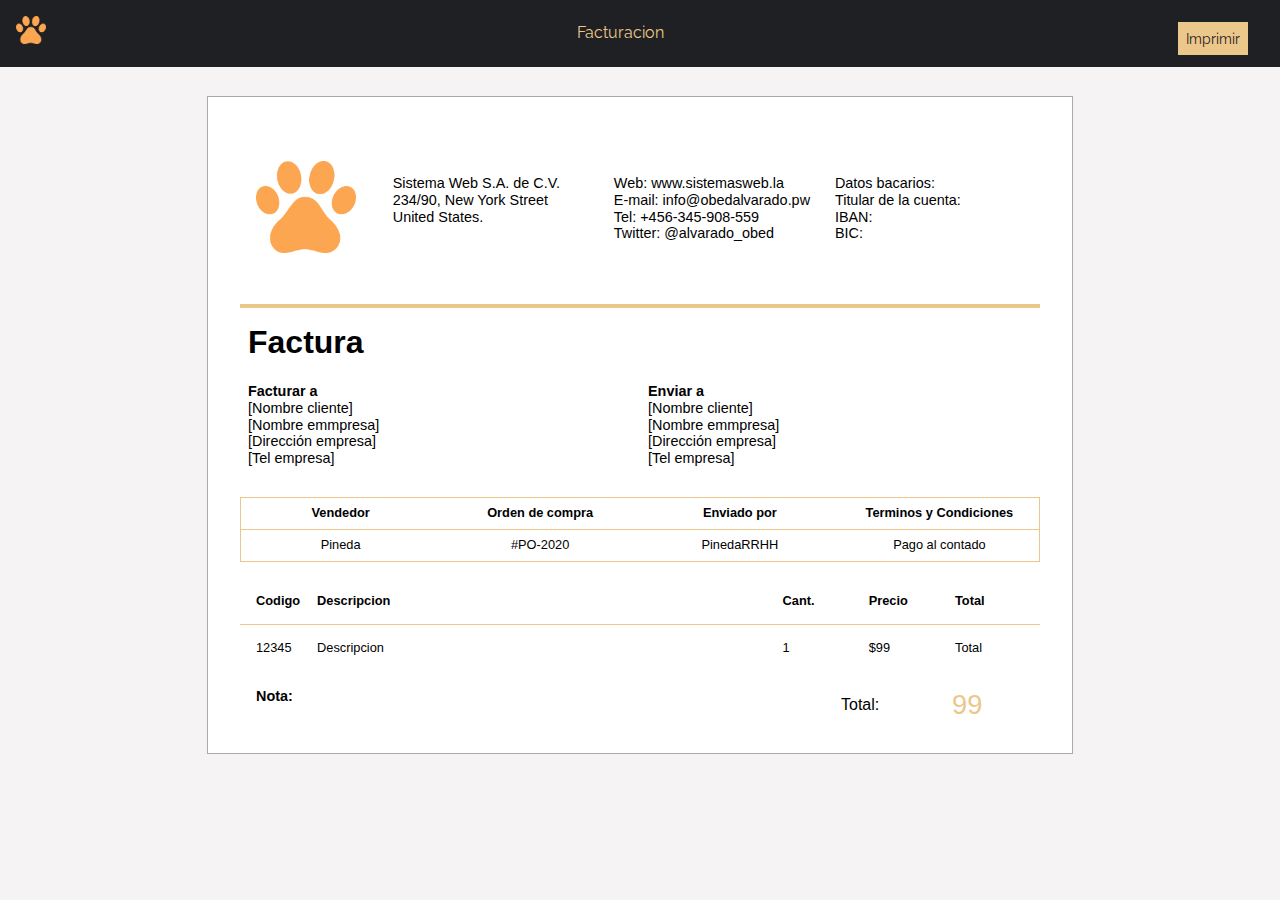
<file: resumenCotizacion.html>
<!DOCTYPE html>
<html lang="en">
    <head>
        <meta charset="UTF-8">
        <meta http-equiv="X-UA-Compatible" content="IE=edge">
        <meta name="viewport" content="width=device-width, initial-scale=1.0">
        <title>Resumen de la Cotizacion - Para imprimir</title>
        <link rel="shortcut icon" href="img/logo-patita.ico">
        <link rel="stylesheet" href="normalize.css">
        <link rel="stylesheet" href="reset.css">

        <link rel="preconnect" href="https://fonts.googleapis.com">
        <link rel="preconnect" href="https://fonts.gstatic.com" crossorigin>
        <link href="https://fonts.googleapis.com/css2?family=Raleway:wght@300;400;500&family=Roboto:wght@300;400;700&display=swap" rel="stylesheet">

        <link rel="stylesheet" href="css/encabezado/encabezado.css">
        <link rel="stylesheet" href="css/encabezado/encabezado-item.css">
        <link rel="stylesheet" href="css/encabezado/encabezado-link.css">
        <link rel="stylesheet" href="css/encabezado/encabezado-lista.css">
        <link rel="stylesheet" href="css/encabezado/encabezado-logo.css">
        <link rel="stylesheet" href="css/encabezado/encabezado-titulo.css">
        <link rel="stylesheet" href="css/encabezado/encabezado-imprimir.css">
        <link rel="stylesheet" href="css/encabezado/encabezado-imprimir.css">

        <link rel="stylesheet" href="intento.css">
    </head>

    <body>
        <div class="encabezado3 no-print control-bar">
            <nav class="encabezado__navFac">
                <a href="index.html"><img src="img/logo-patita.png" alt="Logo FunkoShop" class="encabezado__logo2"></a>
                <p class="encabezado__titulo2">Facturacion</p>
                <div class="encabezado__imprimir">
                    <a href="javascript:window.print()" class="encabezado__imprimirItem">Imprimir</a>
                </div>
                </nav>
            
        </div>

        <header class="contenedor">
            <div class="contenedor__logo">
                <img src="img/logo-patita.png" alt="Imagen de Pineda" class="cotizacion__logo">
            </div>

            <div class="descCont"> 
                <p>Sistema Web S.A. de C.V.<br>
                    234/90, New York Street<br>
                    United States.</p>
            </div>

            <div class="descCont">
                <p>Web: www.sistemasweb.la<br>
                E-mail: info@obedalvarado.pw<br>
                Tel: +456-345-908-559<br>
                Twitter: @alvarado_obed</p>
            </div>

            <div class="descCont">
                <p>Datos bacarios:<br>
                Titular de la cuenta:<br>
                IBAN:<br>
                BIC:</p>
            </div>
        </header>

        <div>
            <h1 class="cotizacion__tituloh1">Factura</h1>
        </div>
        <div class="contenedor__factura">
            <div class="contenedor__cliente" datosPersona>
                <p contenteditable class="client">
                    <strong>Facturar a</strong><br>
                    [Nombre cliente]<br>
                    [Nombre emmpresa]<br>
                    [Dirección empresa]<br>
                    [Tel empresa]
                </p>
            </div>

            <div class="contenedor__cliente" datosEmpresa>
                <p contenteditable class="client">
                    <strong>Enviar a</strong><br>
                    [Nombre cliente]<br>
                    [Nombre emmpresa]<br>
                    [Dirección empresa]<br>
                    [Tel empresa]
                  </p>
            </div>
        
        </div>

        <div style="width: 100%;">
            <table style="width: 100%;">
               <thead>
                    <tr class="tabla_detalle">
                        <th width="25%">Vendedor</th>
                        <th width="25%">Orden de compra</th>
                        <th width="25%">Enviado por</th>
                        <th width="25%">Terminos y Condiciones</th> 
                    </tr>
                </thead>

                <tbody>
                    <tr class="tabla_detalle">
                        <td width="25%">Pineda</td>
                        <td width="25%">#PO-2020</td>
                        <td width="25%">PinedaRRHH</td>
                        <td width="25%">Pago al contado</td>
                    </tr>
                </tbody>
            </table>
        </div>

        <div style="width: 100%; margin-top: 1rem;">
            <table style="width: 100%;">
                <thead style="border-bottom: 1pt solid #ebc78c;">
                    <tr class="tabla_detalle2" >
                        <th width="6%" style="padding: 1rem;">Codigo</th>
                        <th width="60%">Descripcion</th>
                        <th width="11%">Cant.</th>
                        <th width="11%">Precio</th>
                        <th width="11%">Total</th>
                    </tr>
                </thead>

                <tbody>
                    <tr class="tabla_detalle2">
                        <td width="6%" style="padding: 1rem;">12345</td>
                        <td width="60%">Descripcion</td>
                        <td width="11%">1</td>
                        <td width="11%">$99</td>
                        <td width="11%">Total</td>
                    </tr>
                </tbody>
            </table>
        </div>

        <div class="invoicelist-footer">
            <table style="float: right; width: 25%; margin: 1rem 0 0 0;">
                <tbody>
                    <tr>
                        <td>Total: </td>
                        <td id="TotalPrice">99</td>
                    </tr>
                </tbody> 
            </table>
        </div>

        <div class="nota" contenteditable>
            <h2>Nota: </h2>
        </div>

        <script src="js/cotizacionPasos.js"></script>
    </body>
</html>
</file>
<file: body.css>
.body {
    background-color: rgb(31, 32, 35);
    background-image: linear-gradient(270deg, rgb(31, 32, 35) 0%, rgb(235, 199, 140) 100%);
}
</file>
<file: separador.css>
.separador {
    border-bottom: 2px solid #2E2F36;
    box-sizing: border-box;
    margin: 1rem 0;
    width: 100%;
    
}
.separador2 {
    border-bottom: 2px solid #2E2F36;
    box-sizing: border-box;
    width: 50%;
    margin: 1rem 0 0 0;    
}

.separador__pie {
    border-bottom: 1px solid #2E2F36;
    box-sizing: border-box;
    width: 100%;
}

.separador__pie2 {
    border-bottom: 1px solid #2E2F36;
    box-sizing: border-box;
    width: 100%;
}

.separadorPersona {
    width: 90%;
    border-bottom: 2px solid #2E2F36;
    box-sizing: border-box;
}

.separadorHome {
    border-bottom: 2px solid #2E2F36;
    margin: 1rem;  
}
</file>
<file: css/encabezado/encabezado.css>
.encabezado {
    width: 100%;
    display: flex;
    background-color: transparent;
    align-items: center;
    justify-content: space-between;
    font-family: 'Raleway', sans-serif;
    font-weight: 400;
}

.encabezado__navFac {
    display: flex;
    align-items: center;
    text-align: center;
    font-size: 2rem;
    color: black;
    font-family: 'Raleway', sans-serif;
    font-weight: 400;
    background-color: #1F2023;
    justify-content: space-between;
}

.encabezado__nav {
    display: flex;
    margin: 0 0 0 1rem;
    align-items: center;
    text-align: center;
    font-size: 2rem;
    color: black;
    font-family: 'Raleway', sans-serif;
    font-weight: 400;
    justify-content: space-between;
}

@media (max-width:768px) {
    .encabezado {
       flex-direction: column; 
    } 

    .encabezado__nav {
        margin: 0;
    }
}
</file>
<file: css/encabezado/encabezado-item.css>
.encabezado__item {
    list-style: none;
}
.encabezado__itemSeparador {
    list-style: none;
    width: 2px;
}
</file>
<file: css/encabezado/encabezado-link.css>
.encabezado__link {
    display: inline-block;
    color: #ebc78c;
    margin: 0 1rem;
    text-decoration: none;
    font-family: 'Raleway', sans-serif;
    font-weight: 400;
    font-size: 1rem;
    padding: .5rem;
    border-radius: 5px;
    transition: .5s;
    border: 1px solid #ebc78c;
}

.encabezado__link:hover {
    color: #231F20;
    background-color: #ebc78c;
}

.encabezado__itemSeparador {
    display: inline-block;
    color: #ebc78c;
    height: 50px;
    width: 0;
    border-radius: 5px;
    border: 1px solid #ebc78c;
}

.encabezado__linkFocus {
    background-color: #ebc78c;
    display: inline-block;
    color: #231F20;
    margin: 0 1rem;
    text-decoration: none;
    font-family: 'Raleway', sans-serif;
    font-weight: 400;
    font-size: 1rem;
    padding: .5rem;
    border-radius: 5px;
    transition: .5s;
    border: 1px solid #ebc78c;
}
</file>
<file: css/encabezado/encabezado-lista.css>
.encabezado__lista {
    display: flex;
    align-items: center;
    margin: 0 2rem 0 2rem;
}
</file>
<file: css/encabezado/encabezado-logo.css>
.encabezado__logo {
    width: 50px;
    margin: 1rem 0 1rem 1rem;
}

.encabezado__logo2 {
    width: 30px;
    margin: 1rem 0 1rem 1rem;
}

.encabezado__logo3 {
    width: 85px;
    height: 85px;
    margin: 1rem 2rem 1rem 1rem;
}

@media (max-width: 768px) {
    .encabezado__logo {
        margin: 1rem 0 0 0;
    }
}
</file>
<file: css/encabezado/encabezado-titulo.css>
.encabezado__titulo {
    display: flex;
    margin-left: 1rem;
    align-items: center;
    text-align: center;
    font-size: 2rem;
    color: black;
    font-family: 'Raleway', sans-serif;
    font-weight: 400;
}

.encabezado__titulo2 {
    display: flex;
    margin-left: 1rem;
    align-items: center;
    text-align: center;
    font-size: 1rem;
    color: #ebc78c;
    font-family: 'Raleway', sans-serif;
    font-weight: 400;
}

.encabezado__tituloPersonal {
    display: flex;
    margin-left: 1rem;
    align-items: center;
    text-align: center;
    color: #ebc78c;
}

@media (max-width:768px) {
    .encabezado__titulo {
       display: none;
    } 
}
</file>
<file: css/pie/pie.css>
.pie {
    background-color: #1F2023;
    box-sizing: border-box;
    box-shadow: -2px 1px 15px -5px rgba(0,0,0,0.75);
    font-family: 'Raleway', sans-serif;
    font-weight: 500;
}

.variedades {
    padding: 1rem;
    text-align: center;
    text-decoration: none;
}

.footer__categoria {
    display: flex;
    flex-direction: column;
    margin: 1rem;
}

.footer__categoriaAgradecimientos {
    display: flex;
    flex-direction: column;
    margin: 1rem;
}

.agradecimiento__iconos {
    display: flex;
    list-style: none;
    justify-content: center;
}   

.contenedor__iconos {
    display: flex;
    align-items: center;
    flex-direction: column;
    margin: 1rem;
    text-decoration: none;
    color: #BEBEBE;
}

.titulo__agradecimiento {
    margin: .7rem 0 0 0;
}

.agradecimiento__titulo {
    margin: 1rem;
    text-align: center;
    color: #bebebe;
}
</file>
<file: css/pie/pie-link.css>
.pie__link {
    text-decoration: none;
	color: #BEBEBE;
	margin-top: 10px;
	font-size: .9rem;
}
</file>
<file: css/pie/pie-lista.css>
.pie__lista {
    display: flex;
    margin: 1rem auto;
    justify-content: space-between;
    padding: 0 1rem 0 1rem;
}
</file>
<file: css/pie/pie-titulo.css>
.pie__titulo {
    text-align: center;
    padding: 1rem;
    color: #BEBEBE;
    text-decoration: none;
}

.pie__titulo-mapa {
    color: #d3d3d3;
}
</file>
<file: css/pie/pie-copy.css>
.pie__copy {
    display: flex;
    font-size: .7rem;
    flex-direction: column;
    background-color: #1F2023;
}
</file>
<file: css/pie/pie-copy-desc.css>
.pie__copy-desc {
    text-align: center;
    color: #BEBEBE;
}
</file>
<file: css/quienTrabajamos/quienTrabajamos.css>
.quienTrabajamos {
    display: flex;
    flex-direction: column;
    text-align: center;
}

.quienTrabajamos {
    text-align: center;
    padding: 2.5rem;
    font-family: 'Raleway', sans-serif;
    font-weight: 500; 
}

.quienTrabajamos h1 {
    font-size: 5rem;
}

.quienTrabajamos p {
    font-size: 1.3rem;
}

.marcasContainer {
    background-color: #1F2023;
    text-align: center;
    padding: 2rem;
    margin: 0 0 3rem 0;
    font-family: 'Raleway', sans-serif;
    font-weight: 500;
}

.marcas {
    display: flex;
    background-color: #1F2023;
    justify-content: space-between;
    list-style: none;
    padding: 2rem;
    flex-wrap: wrap;
}

.marcasTitulo {
    font-family: 'Raleway', sans-serif;
    font-weight: 500;
    color: #BEBEBE;
}
</file>
<file: css/contacto/contacto-container.css>
.contacto__container {
    background-color: white;
    box-sizing: border-box;
    border-radius: 10px 0 0 10px;
    padding: 1rem;
    width: 50%;
    box-shadow: 3px 4px 11px -3px rgba(0,0,0,0.72);
    display: flex;
    text-align: center;
    flex-direction: column;
}

.contacto__TipsContainer {
    display: flex;
    margin: 1rem auto;
    justify-content: center;
    flex-direction: row-reverse;
}

.contactoTips {
    display: flex;
    flex-direction: column;
    align-items: center;
    padding: 1rem auto;
    justify-content: center;
    width: 30%;
    font-family: 'Raleway', sans-serif;
    font-weight: 500;
    background-color: #1F2023;
    color: #BEBEBE;
    border-radius: 0 10px 10px 0;
}

.contactoLista {
    text-align: center;
    list-style-type: disclosure-closed;
    display: flex;
    flex-direction: column;
    align-items: center;
}
</file>
<file: css/contacto/contacto-formulario.css>
.contacto__formulario {
    display: flex;
    align-items: center;
    flex-direction: column;
}
</file>
<file: css/contacto/contacto-titulo.css>
.contacto__titulo {
    font-family: 'Raleway', sans-serif;
    font-weight: 600;
}

.contacto__titulo2 {
    font-family: 'Raleway', sans-serif;
    font-weight: 500;
    margin: 0 0 .5rem 0;
}

.contacto__titulo3 {
    font-family: 'Raleway', sans-serif;
    font-weight: 300;
    margin: 0 0 .5rem 0;
}

.separador {
    color: black;
    background-color: #BEBEBE;
    height: 1px;
    width: 100%;
    box-sizing: border-box;
    border-bottom: 1px;
}
</file>
<file: css/contacto/fieldset.css>
.fieldset {
    border: none;
    margin: 1rem;
}

.input__container {
    margin: 0 0 1.5rem 0;
}

.input {
    width: 70%;
    border: none;
    border-bottom: 1px solid #BEBEBE;
    overflow: visible;
    font-family: 'Raleway', sans-serif;
    font-weight: 300;
}

.input__check {
    font-family: 'Raleway', sans-serif;
    font-weight: 300;
    margin: .3rem;
    font-size: .8rem;
}

.input:focus {
    outline: none;
}

.Desctxt {
    padding: .5rem;
    font-family: 'Raleway', sans-serif;
    font-weight: 300;
    resize: none;
    width: 80%;
}

.Desctxt:focus {
    outline: none;
}
</file>
<file: css/contacto/contacto-seleccion.css>
.contacto__seleccion {
    padding: .5rem;
    width: 100%;
    font-family: 'Raleway', sans-serif;
    font-weight: 300;
}
</file>
<file: css/contacto/contacto-boton.css>
.contacto__boton {
    border: none;
    padding: 1rem;
    box-sizing: border-box;
    border-radius: 10px;
    background-color: #1f2023;
    color: #BEBEBE;
    font-family: 'Raleway', sans-serif;
    font-weight: 500;
    width: 300px;
    transition: all .1s ease-in-out;
    align-self: center;
}

.contacto__boton:hover {
    width: 315px;
    background-color: #141516;
    cursor: pointer;
}
</file>
<file: css/contacto/mejora-contacto.css>
.contactoContainer {
    display: flex;
    width: 80%;
    margin: 1rem auto;
    font-family: 'Raleway', sans-serif;
    font-weight: 400;
}

.contacto__formulario {
    background-color: white;
    padding: 1rem;
    display: flex;
    flex-direction: column;
    border: 1px solid black
}

.contacto__titulo2 {
    margin: 0 0 .5rem 0;
}

.input__container {
    margin: 0 0 .7rem 0;
}

.fieldset {
    border: none;
    margin: .5rem;
}

.contactoTips {
    flex-direction: column;
    display: flex;
    background-color: transparent;
    width: 30%;
    align-items: center;
    padding: 2rem 0 2rem 0;
    background-color: transparent;
    border: 1px solid black;
    justify-content: center;
}

.contactoLista {
    
}
</file>
<file: background.css>
.background {
    background-image: url('img/veterinaria-quienesSomos.jpg');
    width: 100%;
    height: 700px;
    background-repeat: no-repeat;
    background-size: cover;
    background-position: center;    
}

.backgroundMejora {
    font-family: 'Raleway', sans-serif;
    font-weight: 400;
    background-color: rgb(31, 32, 35);
    background-image: linear-gradient(270deg, rgb(31, 32, 35) 0%, rgb(235, 199, 140) 100%);
    display: flex;
    justify-content: center;
    padding: 2rem 0 0rem 0;
    box-sizing: border-box;
    box-shadow: 1px 15px 12px -3px rgba(0,0,0,0.76);
    -webkit-box-shadow: 1px 15px 12px -3px rgba(0,0,0,0.76);
    -moz-box-shadow: 1px 15px 12px -3px rgba(0,0,0,0.76);
}

.backgroundMejoraImg {
    display: flex;
    height: auto;
    border-radius: 300px 300px 0 300px;
}

.containerTexto {
    display: flex;
    justify-content: center;
    flex-direction: column;
}

@media (max-width: 768px) {
    .containerTexto {
        text-align: center;
    }

    .backgroundMejoraImg {
        display: none;
    }
}
</file>
<file: css/formulario/formulario-eslogan.css>
.formulario__eslogan {
    display: flex;
    flex-direction: column;
    align-items: center;
    margin: 1rem;
}

.formulario__eslogan-titulo {
    font-family: 'Raleway', sans-serif;
    font-weight: 500;
}

.formulario__eslogan-titulo2 {
    font-family: 'Raleway', sans-serif;
    font-weight: 500;
    font-style: italic;
}
</file>
<file: css/formulario/formulario-logo.css>
.formulario__logo {
    width: 110px;
}
</file>
<file: css/formulario/formulario.css>
.formulario {
    display: flex;
    flex-direction: column;
    align-items: center;
    box-sizing: border-box;
    width: 100%;
}
</file>
<file: css/formulario/formulario-container.css>
.formulario__container {
    display: flex;
    flex-direction: column;
    background-color: white;
    width: 50%;
    box-sizing: border-box;
    border-radius: 10px;
    margin-bottom: 1rem;
    box-shadow: 4px 4px 11px -5px rgba(0,0,0,0.72);
}
</file>
<file: css/formulario/formulario-titulo.css>
.formulario__titulo1 {
    margin: 1rem;
    font-size: 1.7rem;
    font-family: 'Raleway', sans-serif;
    font-weight: 500;
}

.formulario__titulo2 {
    font-size: 1.2rem;
    font-family: 'Raleway', sans-serif;
    font-weight: 500;
    
}
</file>
<file: css/formulario/input-container.css>
.input {
    box-sizing: border-box;
    padding: 1.7rem .5rem .5rem .5rem;
    height: 50px;
    width: 100%;
    border: none;
    border-bottom: 1px solid #BEBEBE;
    font-family: 'Raleway', sans-serif;
    font-weight: 500;
    font-size: 1.3rem;
}

.input-label {
    position: relative;
}

.fieldset {
    border: none;
}

.input:focus {
    outline: none;
}

.input__container {
    display: flex;
    flex-direction: column;
    justify-content: flex-end;
    box-sizing: border-box;
}

.espacio {
    margin: 1rem;
}
</file>
<file: css/formulario/formulario-boton.css>
.formulario__boton {
    align-self: center;
    width: 40%;
    height: 70px;
    margin: 1rem;
    border: none;
    padding: .5rem;
    background-color: #1f2023;
    color: #BEBEBE;
    box-sizing: border-box;
    border-radius: 10px;
    font-family: 'Raleway', sans-serif;
    font-weight: 500;
    font-size: 1.3rem;
    transition: all .1s ease-in-out;
}

.formulario__boton:hover {
    width: 42%;
    background-color: #141516;
    cursor: pointer;
}
</file>
<file: css/persona/containerPersonal.css>
.containerPersonal {
    display: flex;
    align-items: center;
    background-color: var(--bs-dark-text-emphasis);
    flex-direction: column;
    box-sizing: border-box;
    border-radius: 10px;
    margin-bottom: .5rem;
}

.containerPersonalAside {
    display: flex;
    background-color: var(--bs-dark-text-emphasis);
    box-sizing: border-box;
    border-radius: 10px;
    flex-wrap: wrap;
    justify-content: center;
}

.imagenPersona {
    box-sizing: border-box;
    border-radius: 100%;
    margin: 1rem;
    border: 6px solid black;
    width: 20%;
}

.btn-primary {
    --bs-btn-border-color: ;
}

.personalTitulo {
    padding: 1rem 0 0 0;
}

.marginlogo {
    padding: 1rem;
}

.modal-dialog {
    background-color: var(--bs-dark-text-emphasis);
}
</file>
<file: css/queServicios/queServicios.css>
.serviciosOfrecemos {
    display: flex;
    flex-direction: column;
    text-align: center;
}

.serviciosOfrecemos {
    text-align: center;
    padding: 2.5rem;
    font-family: 'Raleway', sans-serif;
    font-weight: 500; 
}

.serviciosOfrecemos h1 {
    font-size: 5rem;
}

.serviciosOfrecemos p {
    font-size: 1.3rem;
}

.containerServicios {
    list-style: none;
    display: flex;
    flex-wrap: wrap;
    text-align: center;
    justify-content: center;
}

.lista {
    width: 45%;
    margin: 0 1rem 1rem 1rem;
}
</file>
<file: css/quienesSomos/quienesSomos.css>
.quienesSomosContainer {
    display: flex;
    flex-direction: column;
}
.quienesSomos {
    text-align: center;
    padding: 2.5rem;
    font-family: 'Raleway', sans-serif;
    font-weight: 500; 
}

.quienesSomos h1 {
    font-size: 5rem;
}

.quienesSomos p {
    font-size: 1.3rem;
}

.quienesSomosPersonas {
    display: flex;
    text-align: center;
    list-style: none;
    justify-content: space-between;
    padding: 0 10rem 0 10rem;
}

.quienesSomosPersonas img {
    border-radius: 100%;
    width: 200px;
}

.li, h2  {
    margin: 1rem;
    font-family: 'Raleway', sans-serif;
    font-weight: 500;
}

@media (max-width: 768px) {
    .quienesSomosPersonas {
        padding: 0;
        margin: 0 1rem 0 1rem;
    }
}
</file>
<file: css/registro/registro-container.css>
.registro__container {
    display: flex;
    flex-direction: column;
    align-items: center;
    box-sizing: border-box;
    width: 100%;
    margin: 0 0 3rem 0;
}
</file>
<file: css/registro/registro.css>
.registro {
    display: flex;
    background-color: white;
    flex-direction: column;
    width: 60%;
    align-items: center;
    box-sizing: border-box;
    border-radius: 8px;
    margin: .7rem 0 0 0;
    box-shadow: 1px 4px 12px -3px rgba(0,0,0,0.72);
}
</file>
<file: css/registro/registro-logo.css>
.registro__logo {
    margin: 1rem 0 0 0;
    width: 3.5rem;
    height: 3.5rem;
}
</file>
<file: css/registro/registro-titulo.css>
.registro__titulo {
    font-family: 'Raleway', sans-serif;
    font-weight: 500;
    display: flex;
    margin: 1rem 0 0 0;
}
</file>
<file: css/registro/registro-boton.css>
.registro__boton {
    width: 200px;
    height: 60px;
    border: none;
    box-sizing: border-box;
    border-radius: 6px;
    font-family: 'Raleway', sans-serif;
    font-weight: 500;
    background-color: #1f2023;
    color: #BEBEBE;
    font-weight: 500;
    font-size: 1.3rem;
    transition: all .1s ease-in-out;
    box-shadow: 3px 4px 8px -3px rgba(0,0,0,0.72);
}

.registro__boton:hover {
    width: 215px;
    background-color: #141516;
    cursor: pointer;
}
</file>
<file: css/registro/registro-desc.css>
.registro__desc {
    font-family: 'Raleway', sans-serif;
    font-weight: 500;
    font-size: .8rem;
    text-align: center;
}
</file>
<file: css/registro/registro-link.css>
.registro__link {
    display: flex;
    margin: 1rem 0 2rem 0;
    align-items: center;
    text-decoration: none;
}
</file>
<file: css/encabezado/encabezado-imprimir.css>
.encabezado__imprimir {
    margin-right: 2rem;
}

.encabezado__imprimirItem {
    text-decoration: none;
    color: #1F2023;
    background-color: #ebc78c;
    box-sizing: border-box;
    padding: .5rem;
    font-family: 'Raleway', sans-serif;
    font-weight: 400;
    font-size: .9rem;
    margin-top: 2rem;
}

@media print {
    .no-print {
      display: none;
    }
  }
</file>
<file: intento.css>
html {
    -ms-text-size-adjust: 100%;
    -webkit-text-size-adjust: 100%;
    background-color: rgb(245, 243, 243);
}

body {
    font-family: 'Helvetica Neue', Helvetica, Arial, sans-serif;
    margin: 6rem auto 0;
    max-width: 800px;
    background: white;
    border: 1px solid #aaa;
    padding: 2rem;
}

header {
    font-size: .9rem;
    margin: 1rem 0 0;
    padding: 0 0 2rem 0;
    border-bottom: 3pt solid #ebc78c;
}

.control-bar {
    position: fixed;
    top: 0;
    left: 0;
    right: 0;
    z-index: 100;
}

.contenedor__logo {
    width: 20%;
}

.contenedor {
    display: flex;
    align-items: flex-start;
}

.cotizacion__logo {
    width: 100px;
    padding: 1rem;
}

.descCont {
    margin: 1rem 0 1rem 1rem;
    width: 30%;
}

.contenedor__factura {
    display: flex;
}

.cotizacion__tituloh1 {
    margin: 1rem 0 0 .5rem;
}

.contenedor__cliente {
    margin: .5rem 1.3rem 1rem .5rem;
    width: 50%;
    font-size: .9rem;
}

.tabla_detalle {
    border: solid 1px #ebc78c;
	padding:1 0px;
	height: 32px;
	text-align:center;
    font-size: .8rem;
}

.tabla_detalle2 {
    margin-top: 1rem;
	padding:1 0px;
	height: 32px;
	text-align: left;
    font-size: .8rem;
}

table {
    border-collapse: collapse;
  }
  
  tr{
    padding: 8px;
  }

#TotalPrice {
    color: #ebc78c;
    font-size: 1.7rem;
}

.nota {
    margin: 1rem 0 1rem 1rem;
    font-size: .6rem;
    width: 50%;
}

@media print {
    html {
        margin: 0;
        padding: 0;
        background: #fff
    }
    body {
        width: 100%;
        border: none;
        background: #fff;
        color: #000;
        margin: 0;
        padding: 0
    }
}
</file>
<file: css/encabezado/Bootrap.css>
header p {
    margin-top: auto;
    margin-bottom: auto;
}

.avisoBootstrap {
    text-align: center;
    margin: 1rem;
    padding: 0.5rem;
    background-color: var(--bs-danger);
    color: white;
}
</file>
